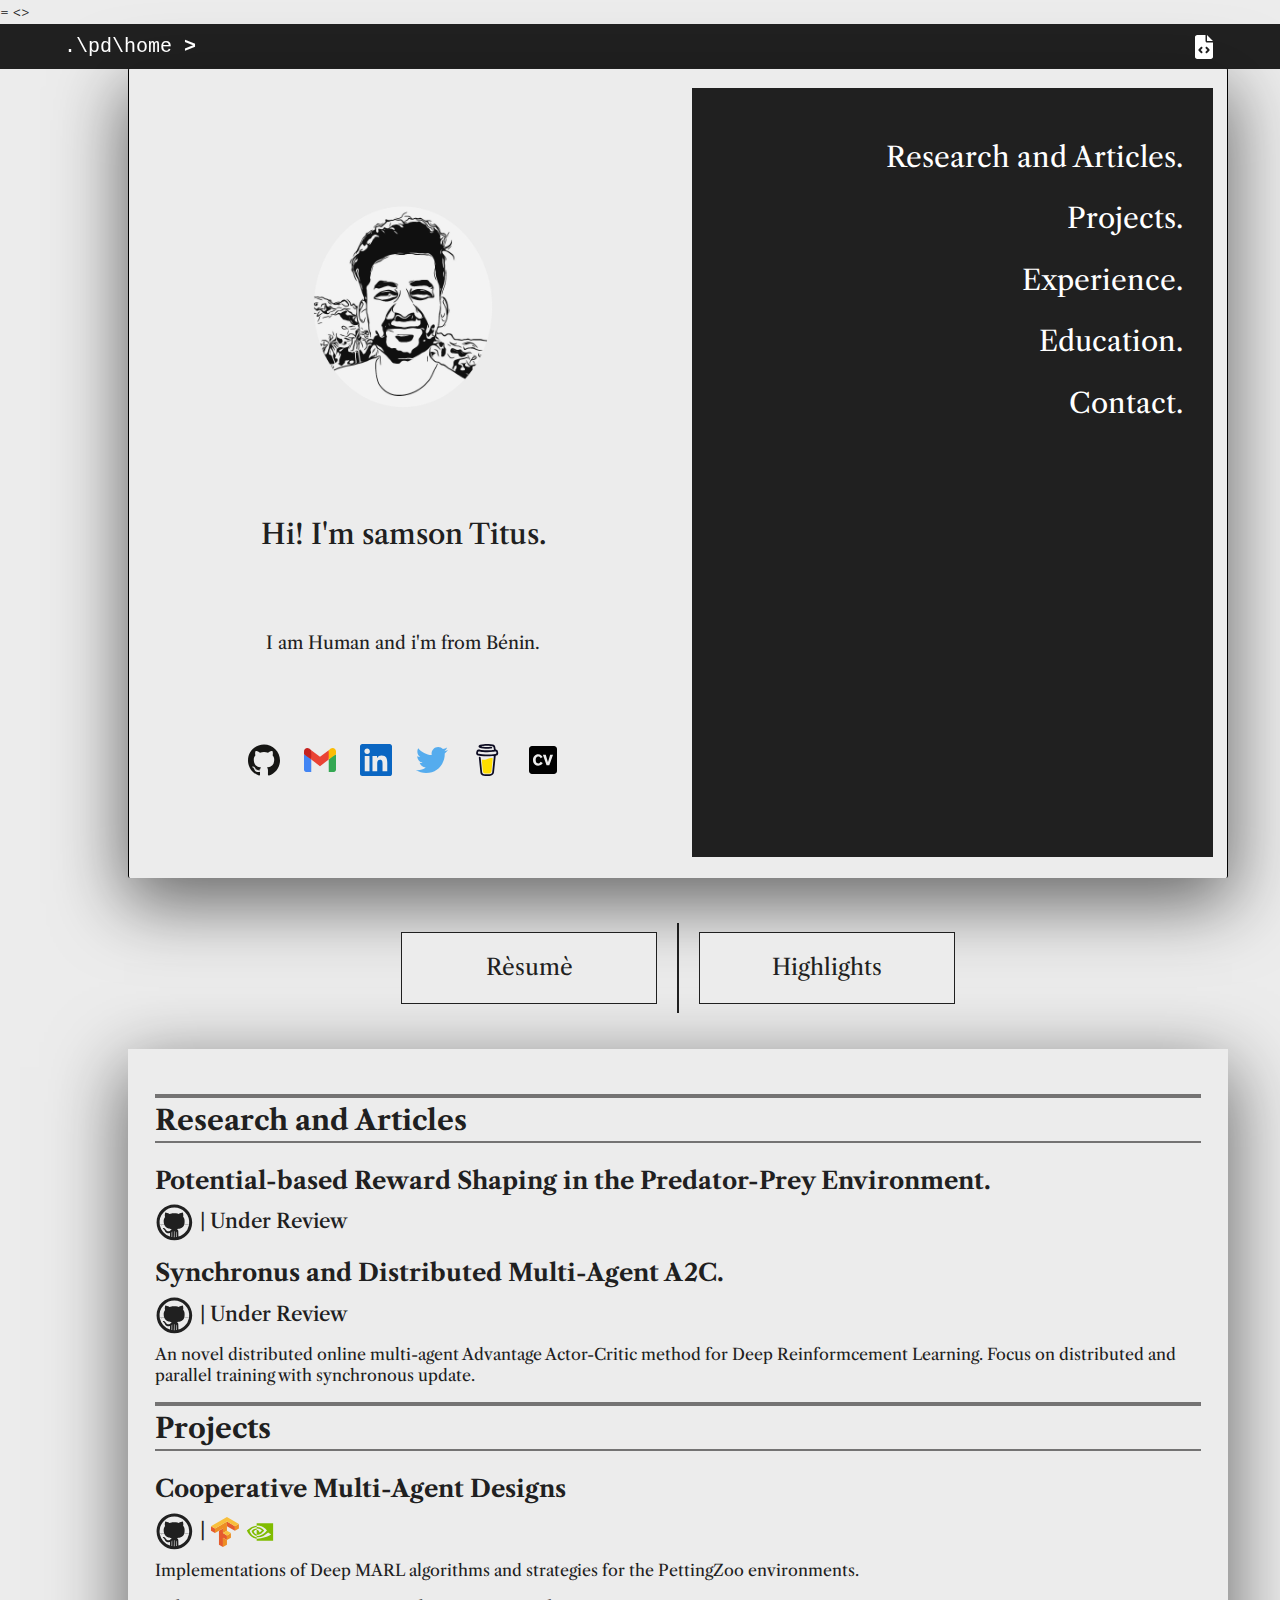
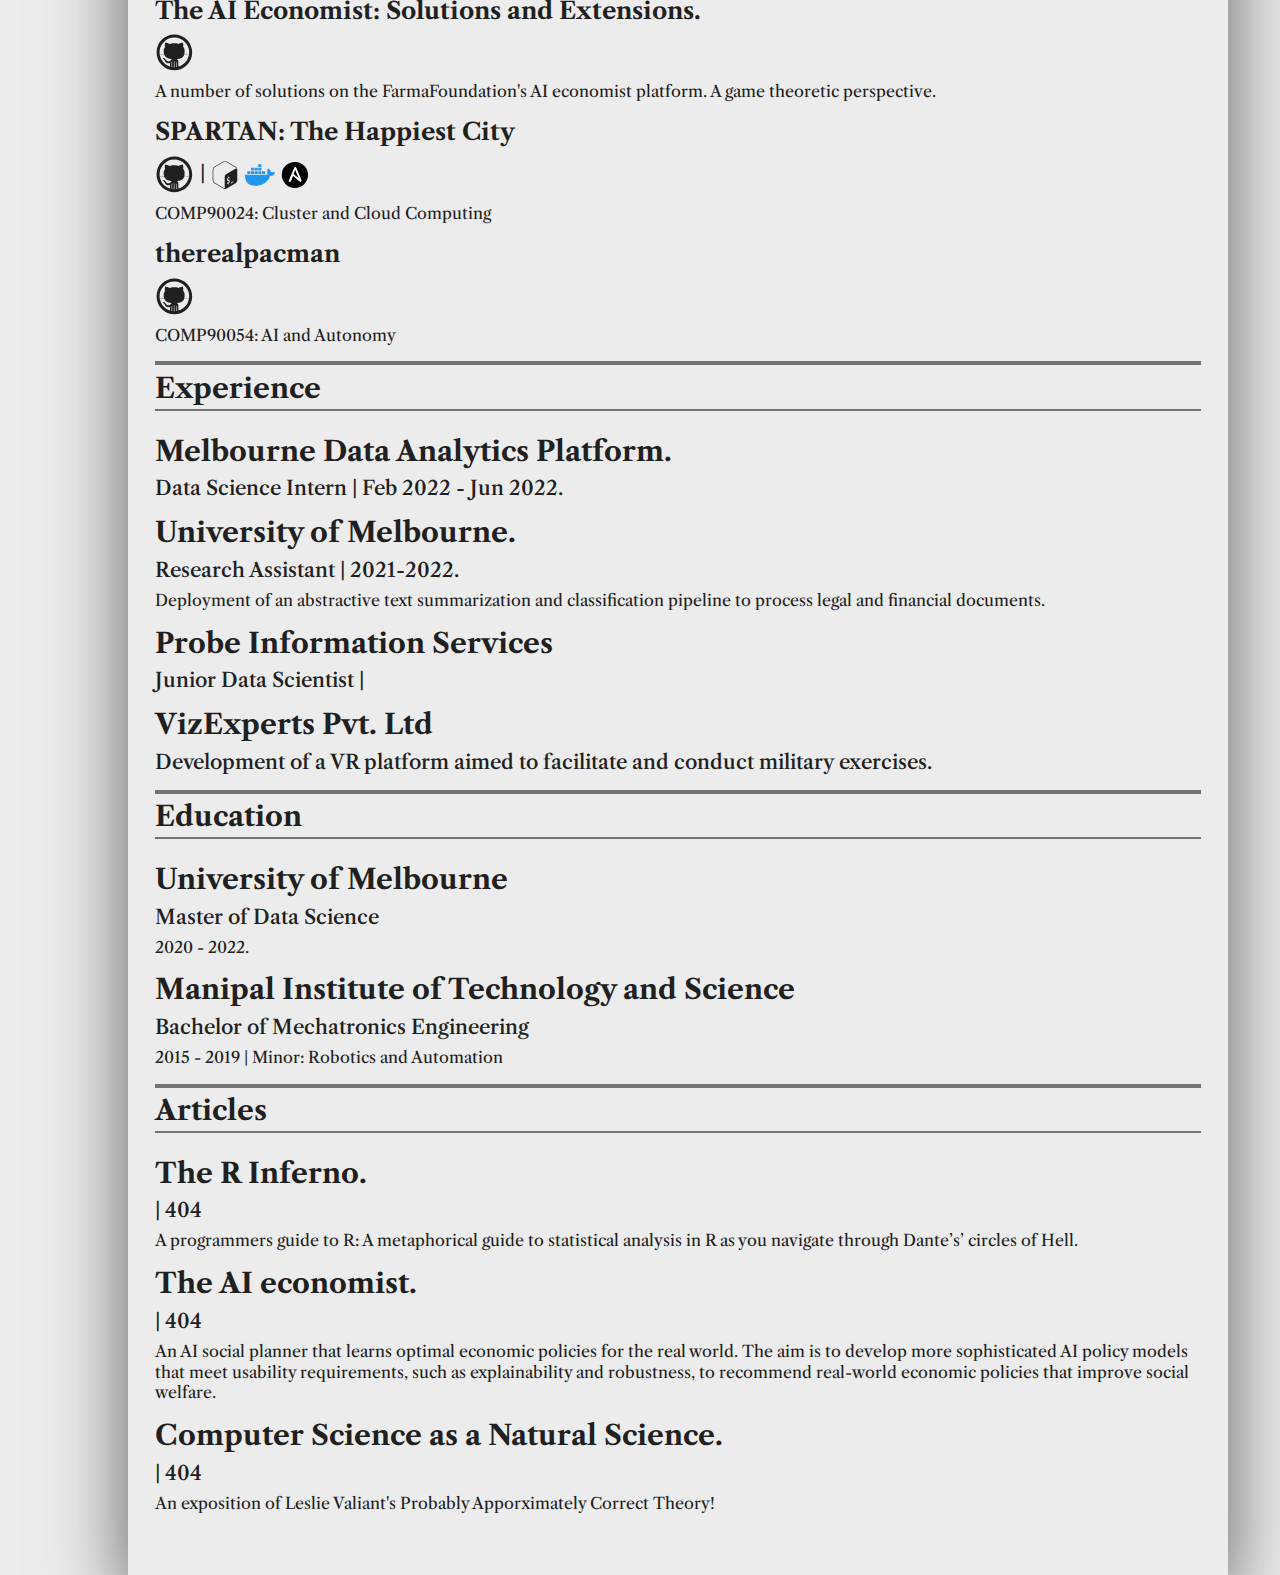
<file: index.html>
<!DOCTYPE html>
=    <>
        <title>Portfolio</title>
        <link rel="stylesheet" href="https://maxcdn.bootstrapcdn.com/bootstrap/4.5.2/css/bootstrap.min.css">
        <link rel="stylesheet" href="./css/stylesheet.css">
        <link rel="preconnect" href="https://fonts.gstatic.com" crossorigin>
        <link rel="preconnect" href="https://fonts.googleapis.com">
        <link href="https://fonts.googleapis.com/css2?family=Libre+Caslon+Text&display=swap" rel="stylesheet"> 
    </head>
    <body>
        <div class="toolbar">
            <div class="address">
                <p>.\pd\home <b>></b></p>
            </div>
            <div class="icons">
                <a href="https://github.com/priyamDalmia/priyamDalmia.github.io"><svg aria-hidden="true" role="img" width="1.5em" height="1.5em" preserveAspectRatio="xMidYMid meet" viewBox="0 0 384 512"><path fill="#FFFFFF" d="M224 128V0H48C21.49 0 0 21.49 0 48v416c0 26.5 21.49 48 48 48h288c26.51 0 48-21.49 48-48V160H256.9c-18.6 0-32.9-14.3-32.9-32zm-69.9 225.8c7.812 7.812 7.812 20.5 0 28.31c-3.9 3.99-9 5.89-14.1 5.89s-10.23-1.938-14.14-5.844l-48-48c-7.812-7.812-7.812-20.5 0-28.31l48-48c7.812-7.812 20.47-7.812 28.28 0s7.812 20.5 0 28.31L120.3 320l33.8 33.8zm152-48c7.812 7.812 7.812 20.5 0 28.31l-48 48c-3.9 3.99-9 5.89-14.1 5.89s-10.23-1.938-14.14-5.844c-7.812-7.812-7.812-20.5 0-28.31L263.7 320l-33.86-33.84c-7.812-7.812-7.812-20.5 0-28.31s20.47-7.812 28.28 0l47.98 47.95zM256 0v128h128L256 0z"/></svg></a>
            </div>
        </div>
        <div class="content"> 
            <div class="profile-content page">
                <div class="box left">
                    <div class="item1" style="grid-row-start: span 2">
                        <img class=mugshot src="images/mugshot.png" alt="mugshot here!">
                    </div>
                    <h3 class="item2" style="grid-row-start:3">Hi! I'm samson Titus.</h3>
                    <p class="item3" style="font-size:1.1em">I am  Human  and i'm from Bénin.</p>
                    <div class="item4 contact-icons" style="grid-row-start:5">
                            <a href="https://github.com/priyamDalmia/priyamDalmia.github.io">
                                <svg aria-hidden="true" role="img" width="2em" height="2em" preserveAspectRatio="xMidYMid meet" viewBox="0 0 256 250"><path fill="#161614" d="M128.001 0C57.317 0 0 57.307 0 128.001c0 56.554 36.676 104.535 87.535 121.46c6.397 1.185 8.746-2.777 8.746-6.158c0-3.052-.12-13.135-.174-23.83c-35.61 7.742-43.124-15.103-43.124-15.103c-5.823-14.795-14.213-18.73-14.213-18.73c-11.613-7.944.876-7.78.876-7.78c12.853.902 19.621 13.19 19.621 13.19c11.417 19.568 29.945 13.911 37.249 10.64c1.149-8.272 4.466-13.92 8.127-17.116c-28.431-3.236-58.318-14.212-58.318-63.258c0-13.975 5-25.394 13.188-34.358c-1.329-3.224-5.71-16.242 1.24-33.874c0 0 10.749-3.44 35.21 13.121c10.21-2.836 21.16-4.258 32.038-4.307c10.878.049 21.837 1.47 32.066 4.307c24.431-16.56 35.165-13.12 35.165-13.12c6.967 17.63 2.584 30.65 1.255 33.873c8.207 8.964 13.173 20.383 13.173 34.358c0 49.163-29.944 59.988-58.447 63.157c4.591 3.972 8.682 11.762 8.682 23.704c0 17.126-.148 30.91-.148 35.126c0 3.407 2.304 7.398 8.792 6.14C219.37 232.5 256 184.537 256 128.002C256 57.307 198.691 0 128.001 0Zm-80.06 182.34c-.282.636-1.283.827-2.194.39c-.929-.417-1.45-1.284-1.15-1.922c.276-.655 1.279-.838 2.205-.399c.93.418 1.46 1.293 1.139 1.931Zm6.296 5.618c-.61.566-1.804.303-2.614-.591c-.837-.892-.994-2.086-.375-2.66c.63-.566 1.787-.301 2.626.591c.838.903 1 2.088.363 2.66Zm4.32 7.188c-.785.545-2.067.034-2.86-1.104c-.784-1.138-.784-2.503.017-3.05c.795-.547 2.058-.055 2.861 1.075c.782 1.157.782 2.522-.019 3.08Zm7.304 8.325c-.701.774-2.196.566-3.29-.49c-1.119-1.032-1.43-2.496-.726-3.27c.71-.776 2.213-.558 3.315.49c1.11 1.03 1.45 2.505.701 3.27Zm9.442 2.81c-.31 1.003-1.75 1.459-3.199 1.033c-1.448-.439-2.395-1.613-2.103-2.626c.301-1.01 1.747-1.484 3.207-1.028c1.446.436 2.396 1.602 2.095 2.622Zm10.744 1.193c.036 1.055-1.193 1.93-2.715 1.95c-1.53.034-2.769-.82-2.786-1.86c0-1.065 1.202-1.932 2.733-1.958c1.522-.03 2.768.818 2.768 1.868Zm10.555-.405c.182 1.03-.875 2.088-2.387 2.37c-1.485.271-2.861-.365-3.05-1.386c-.184-1.056.893-2.114 2.376-2.387c1.514-.263 2.868.356 3.061 1.403Z"/></svg>
                            </a>
                            <a href="./pages/common/contact-me.html">
                                <svg aria-hidden="true" role="img" width="2em" height="2em" preserveAspectRatio="xMidYMid meet" viewBox="0 0 256 193"><path fill="#4285F4" d="M58.182 192.05V93.14L27.507 65.077L0 49.504v125.091c0 9.658 7.825 17.455 17.455 17.455h40.727Z"/><path fill="#34A853" d="M197.818 192.05h40.727c9.659 0 17.455-7.826 17.455-17.455V49.505l-31.156 17.837l-27.026 25.798v98.91Z"/><path fill="#EA4335" d="m58.182 93.14l-4.174-38.647l4.174-36.989L128 69.868l69.818-52.364l4.669 34.992l-4.669 40.644L128 145.504z"/><path fill="#FBBC04" d="M197.818 17.504V93.14L256 49.504V26.231c0-21.585-24.64-33.89-41.89-20.945l-16.292 12.218Z"/><path fill="#C5221F" d="m0 49.504l26.759 20.07L58.182 93.14V17.504L41.89 5.286C24.61-7.66 0 4.646 0 26.23v23.273Z"/></svg>
                            </a>
                            <a href="https://www.linkedin.com/in/priyam-dalmia-15a300228">
                                <svg aria-hidden="true" role="img" width="2em" height="2em" preserveAspectRatio="xMidYMid meet" viewBox="0 0 256 256"><path fill="#0A66C2" d="M218.123 218.127h-37.931v-59.403c0-14.165-.253-32.4-19.728-32.4c-19.756 0-22.779 15.434-22.779 31.369v60.43h-37.93V95.967h36.413v16.694h.51a39.907 39.907 0 0 1 35.928-19.733c38.445 0 45.533 25.288 45.533 58.186l-.016 67.013ZM56.955 79.27c-12.157.002-22.014-9.852-22.016-22.009c-.002-12.157 9.851-22.014 22.008-22.016c12.157-.003 22.014 9.851 22.016 22.008A22.013 22.013 0 0 1 56.955 79.27m18.966 138.858H37.95V95.967h37.97v122.16ZM237.033.018H18.89C8.58-.098.125 8.161-.001 18.471v219.053c.122 10.315 8.576 18.582 18.89 18.474h218.144c10.336.128 18.823-8.139 18.966-18.474V18.454c-.147-10.33-8.635-18.588-18.966-18.453"/></svg>
                            </a>
                            <a href="">
                                <svg aria-hidden="true" role="img" width="2em" height="2em" preserveAspectRatio="xMidYMid meet" viewBox="0 0 256 209"><path fill="#55acee" d="M256 25.45a105.04 105.04 0 0 1-30.166 8.27c10.845-6.5 19.172-16.793 23.093-29.057a105.183 105.183 0 0 1-33.351 12.745C205.995 7.201 192.346.822 177.239.822c-29.006 0-52.523 23.516-52.523 52.52c0 4.117.465 8.125 1.36 11.97c-43.65-2.191-82.35-23.1-108.255-54.876c-4.52 7.757-7.11 16.78-7.11 26.404c0 18.222 9.273 34.297 23.365 43.716a52.312 52.312 0 0 1-23.79-6.57c-.003.22-.003.44-.003.661c0 25.447 18.104 46.675 42.13 51.5a52.592 52.592 0 0 1-23.718.9c6.683 20.866 26.08 36.05 49.062 36.475c-17.975 14.086-40.622 22.483-65.228 22.483c-4.24 0-8.42-.249-12.529-.734c23.243 14.902 50.85 23.597 80.51 23.597c96.607 0 149.434-80.031 149.434-149.435c0-2.278-.05-4.543-.152-6.795A106.748 106.748 0 0 0 256 25.45"/></svg>
                            </a>
                            <a href="https://www.buymeacoffee.com/dalmiap">
                                <svg width="1.9em" height="2em" viewBox="0 0 884 1279" fill="none"><path d="M791.109 297.518L790.231 297.002L788.201 296.383C789.018 297.072 790.04 297.472 791.109 297.518V297.518Z" fill="#0D0C22"/><path d="M803.896 388.891L802.916 389.166L803.896 388.891Z" fill="#0D0C22"/><path d="M791.484 297.377C791.359 297.361 791.237 297.332 791.118 297.29C791.111 297.371 791.111 297.453 791.118 297.534C791.252 297.516 791.379 297.462 791.484 297.377V297.377Z" fill="#0D0C22"/><path d="M791.113 297.529H791.244V297.447L791.113 297.529Z" fill="#0D0C22"/><path d="M803.111 388.726L804.591 387.883L805.142 387.573L805.641 387.04C804.702 387.444 803.846 388.016 803.111 388.726V388.726Z" fill="#0D0C22"/><path d="M793.669 299.515L792.223 298.138L791.243 297.605C791.77 298.535 792.641 299.221 793.669 299.515V299.515Z" fill="#0D0C22"/><path d="M430.019 1186.18C428.864 1186.68 427.852 1187.46 427.076 1188.45L427.988 1187.87C428.608 1187.3 429.485 1186.63 430.019 1186.18Z" fill="#0D0C22"/><path d="M641.187 1144.63C641.187 1143.33 640.551 1143.57 640.705 1148.21C640.705 1147.84 640.86 1147.46 640.929 1147.1C641.015 1146.27 641.084 1145.46 641.187 1144.63Z" fill="#0D0C22"/><path d="M619.284 1186.18C618.129 1186.68 617.118 1187.46 616.342 1188.45L617.254 1187.87C617.873 1187.3 618.751 1186.63 619.284 1186.18Z" fill="#0D0C22"/><path d="M281.304 1196.06C280.427 1195.3 279.354 1194.8 278.207 1194.61C279.136 1195.06 280.065 1195.51 280.684 1195.85L281.304 1196.06Z" fill="#0D0C22"/><path d="M247.841 1164.01C247.704 1162.66 247.288 1161.35 246.619 1160.16C247.093 1161.39 247.489 1162.66 247.806 1163.94L247.841 1164.01Z" fill="#0D0C22"/><path d="M472.623 590.836C426.682 610.503 374.546 632.802 306.976 632.802C278.71 632.746 250.58 628.868 223.353 621.274L270.086 1101.08C271.74 1121.13 280.876 1139.83 295.679 1153.46C310.482 1167.09 329.87 1174.65 349.992 1174.65C349.992 1174.65 416.254 1178.09 438.365 1178.09C462.161 1178.09 533.516 1174.65 533.516 1174.65C553.636 1174.65 573.019 1167.08 587.819 1153.45C602.619 1139.82 611.752 1121.13 613.406 1101.08L663.459 570.876C641.091 563.237 618.516 558.161 593.068 558.161C549.054 558.144 513.591 573.303 472.623 590.836Z" fill="#FFDD00"/><path d="M78.6885 386.132L79.4799 386.872L79.9962 387.182C79.5987 386.787 79.1603 386.435 78.6885 386.132V386.132Z" fill="#0D0C22"/><path d="M879.567 341.849L872.53 306.352C866.215 274.503 851.882 244.409 819.19 232.898C808.711 229.215 796.821 227.633 788.786 220.01C780.751 212.388 778.376 200.55 776.518 189.572C773.076 169.423 769.842 149.257 766.314 129.143C763.269 111.85 760.86 92.4243 752.928 76.56C742.604 55.2584 721.182 42.8009 699.88 34.559C688.965 30.4844 677.826 27.0375 666.517 24.2352C613.297 10.1947 557.342 5.03277 502.591 2.09047C436.875 -1.53577 370.983 -0.443234 305.422 5.35968C256.625 9.79894 205.229 15.1674 158.858 32.0469C141.91 38.224 124.445 45.6399 111.558 58.7341C95.7448 74.8221 90.5829 99.7026 102.128 119.765C110.336 134.012 124.239 144.078 138.985 150.737C158.192 159.317 178.251 165.846 198.829 170.215C256.126 182.879 315.471 187.851 374.007 189.968C438.887 192.586 503.87 190.464 568.44 183.618C584.408 181.863 600.347 179.758 616.257 177.304C634.995 174.43 647.022 149.928 641.499 132.859C634.891 112.453 617.134 104.538 597.055 107.618C594.095 108.082 591.153 108.512 588.193 108.942L586.06 109.252C579.257 110.113 572.455 110.915 565.653 111.661C551.601 113.175 537.515 114.414 523.394 115.378C491.768 117.58 460.057 118.595 428.363 118.647C397.219 118.647 366.058 117.769 334.983 115.722C320.805 114.793 306.661 113.611 292.552 112.177C286.134 111.506 279.733 110.801 273.333 110.009L267.241 109.235L265.917 109.046L259.602 108.134C246.697 106.189 233.792 103.953 221.025 101.251C219.737 100.965 218.584 100.249 217.758 99.2193C216.932 98.1901 216.482 96.9099 216.482 95.5903C216.482 94.2706 216.932 92.9904 217.758 91.9612C218.584 90.9319 219.737 90.2152 221.025 89.9293H221.266C232.33 87.5721 243.479 85.5589 254.663 83.8038C258.392 83.2188 262.131 82.6453 265.882 82.0832H265.985C272.988 81.6186 280.026 80.3625 286.994 79.5366C347.624 73.2302 408.614 71.0801 469.538 73.1014C499.115 73.9618 528.676 75.6996 558.116 78.6935C564.448 79.3474 570.746 80.0357 577.043 80.8099C579.452 81.1025 581.878 81.4465 584.305 81.7391L589.191 82.4445C603.438 84.5667 617.61 87.1419 631.708 90.1703C652.597 94.7128 679.422 96.1925 688.713 119.077C691.673 126.338 693.015 134.408 694.649 142.03L696.731 151.752C696.786 151.926 696.826 152.105 696.852 152.285C701.773 175.227 706.7 198.169 711.632 221.111C711.994 222.806 712.002 224.557 711.657 226.255C711.312 227.954 710.621 229.562 709.626 230.982C708.632 232.401 707.355 233.6 705.877 234.504C704.398 235.408 702.75 235.997 701.033 236.236H700.895L697.884 236.649L694.908 237.044C685.478 238.272 676.038 239.419 666.586 240.486C647.968 242.608 629.322 244.443 610.648 245.992C573.539 249.077 536.356 251.102 499.098 252.066C480.114 252.57 461.135 252.806 442.162 252.771C366.643 252.712 291.189 248.322 216.173 239.625C208.051 238.662 199.93 237.629 191.808 236.58C198.106 237.389 187.231 235.96 185.029 235.651C179.867 234.928 174.705 234.177 169.543 233.397C152.216 230.798 134.993 227.598 117.7 224.793C96.7944 221.352 76.8005 223.073 57.8906 233.397C42.3685 241.891 29.8055 254.916 21.8776 270.735C13.7217 287.597 11.2956 305.956 7.64786 324.075C4.00009 342.193 -1.67805 361.688 0.472751 380.288C5.10128 420.431 33.165 453.054 73.5313 460.35C111.506 467.232 149.687 472.807 187.971 477.556C338.361 495.975 490.294 498.178 641.155 484.129C653.44 482.982 665.708 481.732 677.959 480.378C681.786 479.958 685.658 480.398 689.292 481.668C692.926 482.938 696.23 485.005 698.962 487.717C701.694 490.429 703.784 493.718 705.08 497.342C706.377 500.967 706.846 504.836 706.453 508.665L702.633 545.797C694.936 620.828 687.239 695.854 679.542 770.874C671.513 849.657 663.431 928.434 655.298 1007.2C653.004 1029.39 650.71 1051.57 648.416 1073.74C646.213 1095.58 645.904 1118.1 641.757 1139.68C635.218 1173.61 612.248 1194.45 578.73 1202.07C548.022 1209.06 516.652 1212.73 485.161 1213.01C450.249 1213.2 415.355 1211.65 380.443 1211.84C343.173 1212.05 297.525 1208.61 268.756 1180.87C243.479 1156.51 239.986 1118.36 236.545 1085.37C231.957 1041.7 227.409 998.039 222.9 954.381L197.607 711.615L181.244 554.538C180.968 551.94 180.693 549.376 180.435 546.76C178.473 528.023 165.207 509.681 144.301 510.627C126.407 511.418 106.069 526.629 108.168 546.76L120.298 663.214L145.385 904.104C152.532 972.528 159.661 1040.96 166.773 1109.41C168.15 1122.52 169.44 1135.67 170.885 1148.78C178.749 1220.43 233.465 1259.04 301.224 1269.91C340.799 1276.28 381.337 1277.59 421.497 1278.24C472.979 1279.07 524.977 1281.05 575.615 1271.72C650.653 1257.95 706.952 1207.85 714.987 1130.13C717.282 1107.69 719.576 1085.25 721.87 1062.8C729.498 988.559 737.115 914.313 744.72 840.061L769.601 597.451L781.009 486.263C781.577 480.749 783.905 475.565 787.649 471.478C791.392 467.391 796.352 464.617 801.794 463.567C823.25 459.386 843.761 452.245 859.023 435.916C883.318 409.918 888.153 376.021 879.567 341.849ZM72.4301 365.835C72.757 365.68 72.1548 368.484 71.8967 369.792C71.8451 367.813 71.9483 366.058 72.4301 365.835ZM74.5121 381.94C74.6842 381.819 75.2003 382.508 75.7337 383.334C74.925 382.576 74.4089 382.009 74.4949 381.94H74.5121ZM76.5597 384.641C77.2996 385.897 77.6953 386.689 76.5597 384.641V384.641ZM80.672 387.979H80.7752C80.7752 388.1 80.9645 388.22 81.0333 388.341C80.9192 388.208 80.7925 388.087 80.6548 387.979H80.672ZM800.796 382.989C793.088 390.319 781.473 393.726 769.996 395.43C641.292 414.529 510.713 424.199 380.597 419.932C287.476 416.749 195.336 406.407 103.144 393.382C94.1102 392.109 84.3197 390.457 78.1082 383.798C66.4078 371.237 72.1548 345.944 75.2003 330.768C77.9878 316.865 83.3218 298.334 99.8572 296.355C125.667 293.327 155.64 304.218 181.175 308.09C211.917 312.781 242.774 316.538 273.745 319.36C405.925 331.405 540.325 329.529 671.92 311.91C695.905 308.686 719.805 304.941 743.619 300.674C764.835 296.871 788.356 289.731 801.175 311.703C809.967 326.673 811.137 346.701 809.778 363.615C809.359 370.984 806.139 377.915 800.779 382.989H800.796Z" fill="#0D0C22"/></svg>
                            </a>
                            <a href="/pages/common/resume.pdf" download>
                            <svg aria-hidden="true" role="img" width="2em" height="2em" preserveAspectRatio="xMidYMid meet" viewBox="0 0 448 512"><path fill="#000000" d="M48 32C21.5 32 0 53.5 0 80v352c0 26.5 21.5 48 48 48h352c26.5 0 48-21.5 48-48V80c0-26.5-21.5-48-48-48H48zm98.88 133.234c19.636 0 37.082 6.789 49.929 16.971c11.88 9.452 17.444 18.907 22.298 27.393l-33.923 16.949c-2.427-5.565-5.347-11.387-12.846-17.682c-8.248-6.552-16.478-8.484-23.524-8.484c-27.626 0-42.17 25.693-42.17 54.287c0 37.573 19.161 56.22 42.17 56.22c22.3 0 31.278-15.51 37.08-25.435L219.6 302.66c-6.315 9.926-12.374 19.635-25.95 29.069c-7.262 5.09-23.977 15.037-47.736 15.037C100.586 346.766 64 313.81 64 255.87c0-50.636 34.415-90.637 82.88-90.637zm75.483 5.328h45.565L303.31 292.24l35.125-121.678H384l-59.379 171.112H281.01l-58.647-171.111z"/></svg>
                            </a>
                    </div>
                </div>
                <div class="box right">
                    <nav class="item1" style="grid-row-end: 1">
                        <ul class="nav-options">
                            <li><a href="#research">Research and Articles.</a></li>
                            <li><a href="#projects">Projects.</a></li>
                            <li><a href="#experience">Experience.</a></li>
                            <li><a href="#education">Education.</a></li>
                            <li><a href="./pages/common/contact-me.html">Contact.</a></li>
                        </ul>
                    </nav>
                </div>
            </div>
            <div class="tabs">
                <a class="tab-btn"><label for="tab1">R&egravesum&egrave</label></a>
                <div class="vl"></div>
                <a class="tab-btn"><label for="tab2">Highlights</label></a>
            </div>
            <div class="tab-content">
                <input class="radio-btn" checked id="tab1" type="radio" name="1">
                <div class="tab-content-box">
                <section id="research">
                    <div>
                        <h3 class="section-name">Research and Articles</h3>
                        <div class="child">
                            <h4 class="child-title"><a href="pages\projects\predator-prey.html">Potential-based Reward Shaping in the Predator-Prey Environment. </a></h4>
                            <h5 class="child-sub">
                                <a href="https://github.com/priyamDalmia/predator-prey">
                                <svg aria-hidden="true" role="img" width="2em" height="2em" preserveAspectRatio="xMidYMid meet" viewBox="0 0 32 32"><path fill="currentColor" d="m23.356 17.485l-.01.02l.162.006c.107.005.218.01.33.017c-.046-.004-.09-.01-.136-.013l-.346-.03zM15.5 1.25C7.63 1.25 1.25 7.63 1.25 15.5S7.63 29.75 15.5 29.75s14.25-6.38 14.25-14.25S23.37 1.25 15.5 1.25zM3.77 17.092a28.99 28.99 0 0 1 2.792-.156c.262 0 .507-.006.717-.012c.062.213.135.42.218.613h-.006a24.658 24.658 0 0 0-3.574.415c-.06-.283-.108-.57-.147-.86zm8.426 5.13c-.1.03-.224.07-.357.118c-.48.17-.666.207-1.15.207c-.503.015-.622-.02-.922-.17a2.694 2.694 0 0 1-1.117-1.024c-.452-.746-1.235-1.275-1.888-1.275c-.56 0-.664.227-.26.557c.607.496 1.06.998 1.247 1.385c.104.215.265.546.357.744c.1.206.31.474.51.676c.473.44.93.66 1.61.772c.454.06.566.06 1.104-.004c.26-.03.48-.067.676-.118v.77c0 1.05-.008 1.63-.03 1.946a11.847 11.847 0 0 1-8.044-8.782a35.03 35.03 0 0 1 3.373-.43l.208-.018c.398.925 1.01 1.63 1.876 2.18c.53.336 1.38.684 1.807.732c.118.02.46.09.76.16c.302.066.89.172 1.31.236h.008c-.007.018-.014.02-.022.02c-.506.265-.835.675-1.057 1.32zm1.536 4.984a13.363 13.363 0 0 1-.5-.087c.024-.286.038-.785.054-1.723c.028-1.767.04-1.94.156-2.19c.07-.15.17-.32.226-.356c.095-.077.1.077.1 2.19c0 1.103-.005 1.746-.036 2.167zm1.768.132c-.148 0-.296-.007-.443-.013c.086-.562.104-1.428.106-2.87l.003-1.82l.197.018l.2.02l.03 2.365c.018 1.21.028 1.878.076 2.296c-.057 0-.112.003-.17.003zm1.506-.1c-.04-.485-.037-1.243-.027-2.553c.018-1.866.018-1.866.13-1.77c.246.247.305.624.305 2.374c0 .93.01 1.498.082 1.877c-.163.03-.327.053-.49.073zm10.083-9.313a25.549 25.549 0 0 0-3.251-.4c1.25.108 2.326.248 3.245.418a11.807 11.807 0 0 1-3.214 5.928c-1.4 1.4-3.15 2.448-5.105 3.008c-.034-.334-.058-1.047-.066-2.21c-.03-2.168-.04-2.264-.17-2.603a2.346 2.346 0 0 0-.812-1.055a1.259 1.259 0 0 0-.3-.14c.144-.02.28-.02.426-.057c1.418-.188 2.168-.357 2.772-.584c1.263-.49 2.13-1.3 2.606-2.467c.044-.103.088-.2.123-.28l.01.002a.96.96 0 0 1 .065-.125c.02-.017.036-.085.038-.15c0-.038.017-.158.04-.318c.25.01.58.018.94.02c.958.008 1.944.064 2.793.156c-.036.288-.082.576-.14.86zm-1.267-1.057a32.65 32.65 0 0 0-2.31-.057c.02-.103.036-.218.058-.336c.084-.454.112-.912.114-1.823c.002-1.413-.074-1.8-.534-2.735a4.586 4.586 0 0 0-.655-1c.225-.658.207-1.68-.02-2.574c-.19-.734-.258-.78-.924-.64a6.182 6.182 0 0 0-1.597.576c-.274.138-.652.354-.923.522c-.715-.25-1.45-.42-2.242-.508c-.8-.092-2.76-.04-3.454.09c-.68.125-1.293.28-1.848.46c-.276-.17-.678-.4-.964-.546a6.055 6.055 0 0 0-1.597-.573c-.664-.144-.732-.095-.922.64c-.235.907-.237 1.945-.004 2.603c.025.075.042.13.05.17c-.943 1.187-1.25 2.515-1.047 4.367c.053.482.136.926.25 1.333c-.6-.004-1.456.018-2.073.057c-.454.03-.957.076-1.418.13a11.794 11.794 0 0 1 3.367-9.897a11.791 11.791 0 0 1 8.37-3.467c3.273 0 6.226 1.323 8.37 3.467a11.794 11.794 0 0 1 3.37 9.872c-.46-.056-.964-.103-1.417-.132z"/></svg></a>
                                | Under Review </h5>
                            <p class="child-summary"></p>
                        </div>

                        <div class="child">
                            <h4 class="child-title"><a href="pages\projects\marl-survey\SDMAA2C.html">Synchronus and Distributed Multi-Agent A2C.</a></h4>
                            <h5 class="child-sub">
                                <a href="https://github.com/priyamDalmia/SDMAA2C">
                                <svg aria-hidden="true" role="img" width="2em" height="2em" preserveAspectRatio="xMidYMid meet" viewBox="0 0 32 32"><path fill="currentColor" d="m23.356 17.485l-.01.02l.162.006c.107.005.218.01.33.017c-.046-.004-.09-.01-.136-.013l-.346-.03zM15.5 1.25C7.63 1.25 1.25 7.63 1.25 15.5S7.63 29.75 15.5 29.75s14.25-6.38 14.25-14.25S23.37 1.25 15.5 1.25zM3.77 17.092a28.99 28.99 0 0 1 2.792-.156c.262 0 .507-.006.717-.012c.062.213.135.42.218.613h-.006a24.658 24.658 0 0 0-3.574.415c-.06-.283-.108-.57-.147-.86zm8.426 5.13c-.1.03-.224.07-.357.118c-.48.17-.666.207-1.15.207c-.503.015-.622-.02-.922-.17a2.694 2.694 0 0 1-1.117-1.024c-.452-.746-1.235-1.275-1.888-1.275c-.56 0-.664.227-.26.557c.607.496 1.06.998 1.247 1.385c.104.215.265.546.357.744c.1.206.31.474.51.676c.473.44.93.66 1.61.772c.454.06.566.06 1.104-.004c.26-.03.48-.067.676-.118v.77c0 1.05-.008 1.63-.03 1.946a11.847 11.847 0 0 1-8.044-8.782a35.03 35.03 0 0 1 3.373-.43l.208-.018c.398.925 1.01 1.63 1.876 2.18c.53.336 1.38.684 1.807.732c.118.02.46.09.76.16c.302.066.89.172 1.31.236h.008c-.007.018-.014.02-.022.02c-.506.265-.835.675-1.057 1.32zm1.536 4.984a13.363 13.363 0 0 1-.5-.087c.024-.286.038-.785.054-1.723c.028-1.767.04-1.94.156-2.19c.07-.15.17-.32.226-.356c.095-.077.1.077.1 2.19c0 1.103-.005 1.746-.036 2.167zm1.768.132c-.148 0-.296-.007-.443-.013c.086-.562.104-1.428.106-2.87l.003-1.82l.197.018l.2.02l.03 2.365c.018 1.21.028 1.878.076 2.296c-.057 0-.112.003-.17.003zm1.506-.1c-.04-.485-.037-1.243-.027-2.553c.018-1.866.018-1.866.13-1.77c.246.247.305.624.305 2.374c0 .93.01 1.498.082 1.877c-.163.03-.327.053-.49.073zm10.083-9.313a25.549 25.549 0 0 0-3.251-.4c1.25.108 2.326.248 3.245.418a11.807 11.807 0 0 1-3.214 5.928c-1.4 1.4-3.15 2.448-5.105 3.008c-.034-.334-.058-1.047-.066-2.21c-.03-2.168-.04-2.264-.17-2.603a2.346 2.346 0 0 0-.812-1.055a1.259 1.259 0 0 0-.3-.14c.144-.02.28-.02.426-.057c1.418-.188 2.168-.357 2.772-.584c1.263-.49 2.13-1.3 2.606-2.467c.044-.103.088-.2.123-.28l.01.002a.96.96 0 0 1 .065-.125c.02-.017.036-.085.038-.15c0-.038.017-.158.04-.318c.25.01.58.018.94.02c.958.008 1.944.064 2.793.156c-.036.288-.082.576-.14.86zm-1.267-1.057a32.65 32.65 0 0 0-2.31-.057c.02-.103.036-.218.058-.336c.084-.454.112-.912.114-1.823c.002-1.413-.074-1.8-.534-2.735a4.586 4.586 0 0 0-.655-1c.225-.658.207-1.68-.02-2.574c-.19-.734-.258-.78-.924-.64a6.182 6.182 0 0 0-1.597.576c-.274.138-.652.354-.923.522c-.715-.25-1.45-.42-2.242-.508c-.8-.092-2.76-.04-3.454.09c-.68.125-1.293.28-1.848.46c-.276-.17-.678-.4-.964-.546a6.055 6.055 0 0 0-1.597-.573c-.664-.144-.732-.095-.922.64c-.235.907-.237 1.945-.004 2.603c.025.075.042.13.05.17c-.943 1.187-1.25 2.515-1.047 4.367c.053.482.136.926.25 1.333c-.6-.004-1.456.018-2.073.057c-.454.03-.957.076-1.418.13a11.794 11.794 0 0 1 3.367-9.897a11.791 11.791 0 0 1 8.37-3.467c3.273 0 6.226 1.323 8.37 3.467a11.794 11.794 0 0 1 3.37 9.872c-.46-.056-.964-.103-1.417-.132z"/></svg></a>
                                | Under Review</h5>
                            <p class="child-summary">An novel distributed online multi-agent Advantage Actor-Critic method for Deep Reinformcement Learning.
                            Focus on distributed and parallel training with synchronous update.</p>
                        </div>

                    </div>
                </section>
                <section id="projects">
                    <div>
                        <h3 class="section-name">Projects</h3>
                        <div class="child">
                            <h4 class="child-title"><a href="pages/projects/marl.html">Cooperative Multi-Agent Designs</a></h4>
                            <h5 class="child-sub">
                                <a href="https://github.com/priyamDalmia/marl-PZoo">
                                    <svg aria-hidden="true" role="img" width="2em" height="2em" preserveAspectRatio="xMidYMid meet" viewBox="0 0 32 32"><path fill="currentColor" d="m23.356 17.485l-.01.02l.162.006c.107.005.218.01.33.017c-.046-.004-.09-.01-.136-.013l-.346-.03zM15.5 1.25C7.63 1.25 1.25 7.63 1.25 15.5S7.63 29.75 15.5 29.75s14.25-6.38 14.25-14.25S23.37 1.25 15.5 1.25zM3.77 17.092a28.99 28.99 0 0 1 2.792-.156c.262 0 .507-.006.717-.012c.062.213.135.42.218.613h-.006a24.658 24.658 0 0 0-3.574.415c-.06-.283-.108-.57-.147-.86zm8.426 5.13c-.1.03-.224.07-.357.118c-.48.17-.666.207-1.15.207c-.503.015-.622-.02-.922-.17a2.694 2.694 0 0 1-1.117-1.024c-.452-.746-1.235-1.275-1.888-1.275c-.56 0-.664.227-.26.557c.607.496 1.06.998 1.247 1.385c.104.215.265.546.357.744c.1.206.31.474.51.676c.473.44.93.66 1.61.772c.454.06.566.06 1.104-.004c.26-.03.48-.067.676-.118v.77c0 1.05-.008 1.63-.03 1.946a11.847 11.847 0 0 1-8.044-8.782a35.03 35.03 0 0 1 3.373-.43l.208-.018c.398.925 1.01 1.63 1.876 2.18c.53.336 1.38.684 1.807.732c.118.02.46.09.76.16c.302.066.89.172 1.31.236h.008c-.007.018-.014.02-.022.02c-.506.265-.835.675-1.057 1.32zm1.536 4.984a13.363 13.363 0 0 1-.5-.087c.024-.286.038-.785.054-1.723c.028-1.767.04-1.94.156-2.19c.07-.15.17-.32.226-.356c.095-.077.1.077.1 2.19c0 1.103-.005 1.746-.036 2.167zm1.768.132c-.148 0-.296-.007-.443-.013c.086-.562.104-1.428.106-2.87l.003-1.82l.197.018l.2.02l.03 2.365c.018 1.21.028 1.878.076 2.296c-.057 0-.112.003-.17.003zm1.506-.1c-.04-.485-.037-1.243-.027-2.553c.018-1.866.018-1.866.13-1.77c.246.247.305.624.305 2.374c0 .93.01 1.498.082 1.877c-.163.03-.327.053-.49.073zm10.083-9.313a25.549 25.549 0 0 0-3.251-.4c1.25.108 2.326.248 3.245.418a11.807 11.807 0 0 1-3.214 5.928c-1.4 1.4-3.15 2.448-5.105 3.008c-.034-.334-.058-1.047-.066-2.21c-.03-2.168-.04-2.264-.17-2.603a2.346 2.346 0 0 0-.812-1.055a1.259 1.259 0 0 0-.3-.14c.144-.02.28-.02.426-.057c1.418-.188 2.168-.357 2.772-.584c1.263-.49 2.13-1.3 2.606-2.467c.044-.103.088-.2.123-.28l.01.002a.96.96 0 0 1 .065-.125c.02-.017.036-.085.038-.15c0-.038.017-.158.04-.318c.25.01.58.018.94.02c.958.008 1.944.064 2.793.156c-.036.288-.082.576-.14.86zm-1.267-1.057a32.65 32.65 0 0 0-2.31-.057c.02-.103.036-.218.058-.336c.084-.454.112-.912.114-1.823c.002-1.413-.074-1.8-.534-2.735a4.586 4.586 0 0 0-.655-1c.225-.658.207-1.68-.02-2.574c-.19-.734-.258-.78-.924-.64a6.182 6.182 0 0 0-1.597.576c-.274.138-.652.354-.923.522c-.715-.25-1.45-.42-2.242-.508c-.8-.092-2.76-.04-3.454.09c-.68.125-1.293.28-1.848.46c-.276-.17-.678-.4-.964-.546a6.055 6.055 0 0 0-1.597-.573c-.664-.144-.732-.095-.922.64c-.235.907-.237 1.945-.004 2.603c.025.075.042.13.05.17c-.943 1.187-1.25 2.515-1.047 4.367c.053.482.136.926.25 1.333c-.6-.004-1.456.018-2.073.057c-.454.03-.957.076-1.418.13a11.794 11.794 0 0 1 3.367-9.897a11.791 11.791 0 0 1 8.37-3.467c3.273 0 6.226 1.323 8.37 3.467a11.794 11.794 0 0 1 3.37 9.872c-.46-.056-.964-.103-1.417-.132z"/></svg></a>
                                    | <svg aria-hidden="true" role="img" width="1.5em" height="1.5em" preserveAspectRatio="xMidYMid meet" viewBox="0 0 256 274"><path fill="#E55B2D" d="M145.726 42.065v42.07l72.861 42.07v-42.07l-72.86-42.07ZM0 84.135v42.07l36.43 21.03V105.17L0 84.135Zm109.291 21.035l-36.43 21.034v126.2l36.43 21.035v-84.135l36.435 21.035v-42.07l-36.435-21.034V105.17Z"/><path fill="#ED8E24" d="M145.726 42.065L36.43 105.17v42.065l72.861-42.065v42.065l36.435-21.03v-84.14ZM255.022 63.1l-36.435 21.035v42.07l36.435-21.035V63.1Zm-72.865 84.135l-36.43 21.035v42.07l36.43-21.036v-42.07Zm-36.43 63.104l-36.436-21.035v84.135l36.435-21.035V210.34Z"/><path fill="#F8BF3C" d="M145.726 0L0 84.135l36.43 21.035l109.296-63.105l72.861 42.07L255.022 63.1L145.726 0Zm0 126.204l-36.435 21.03l36.435 21.036l36.43-21.035l-36.43-21.03Z"/></svg>
                                    <svg aria-hidden="true" role="img" width="1.5em" height="1.5em" preserveAspectRatio="xMidYMid meet" viewBox="0 0 32 32"><path fill="#80bc00" d="M12.447 12.265v-1.674c.163-.012.327-.02.494-.026c4.577-.143 7.581 3.934 7.581 3.934S17.278 19 13.8 19a4.2 4.2 0 0 1-1.353-.217v-5.071c1.782.215 2.14 1 3.212 2.788l2.383-2.009a6.312 6.312 0 0 0-4.672-2.281a8.606 8.606 0 0 0-.923.055m0-5.529v2.5c.164-.013.329-.024.494-.03c6.366-.214 10.513 5.221 10.513 5.221s-4.764 5.792-9.726 5.792a7.4 7.4 0 0 1-1.281-.112v1.545a8.528 8.528 0 0 0 1.067.069c4.618 0 7.958-2.358 11.192-5.15c.535.43 2.731 1.474 3.182 1.932c-3.075 2.574-10.241 4.649-14.3 4.649c-.392 0-.769-.024-1.138-.06v2.172H30V6.736Zm0 12.051v1.32c-4.271-.762-5.457-5.2-5.457-5.2a9.234 9.234 0 0 1 5.457-2.64v1.447h-.006a4.1 4.1 0 0 0-3.184 1.456s.782 2.811 3.19 3.62m-7.586-4.077a10.576 10.576 0 0 1 7.586-4.122V9.236C6.848 9.685 2 14.427 2 14.427s2.746 7.939 10.447 8.665v-1.44c-5.647-.711-7.586-6.939-7.586-6.939Z"/></svg>
                                </h5>
                            <p class="child-summary">Implementations of Deep MARL algorithms and strategies for the PettingZoo environments.</p>
                        </div>
                        
                        <div class="child">
                            <h4 class="child-title"><a href="pages/projects/aieco.html" disabled>The AI Economist: Solutions and Extensions.</a></h4>
                            <h5 class="child-sub">
                                <a href="https://github.com/priyamDalmia/marl-evo-aieco">
                                    <svg aria-hidden="true" role="img" width="2em" height="2em" preserveAspectRatio="xMidYMid meet" viewBox="0 0 32 32"><path fill="currentColor" d="m23.356 17.485l-.01.02l.162.006c.107.005.218.01.33.017c-.046-.004-.09-.01-.136-.013l-.346-.03zM15.5 1.25C7.63 1.25 1.25 7.63 1.25 15.5S7.63 29.75 15.5 29.75s14.25-6.38 14.25-14.25S23.37 1.25 15.5 1.25zM3.77 17.092a28.99 28.99 0 0 1 2.792-.156c.262 0 .507-.006.717-.012c.062.213.135.42.218.613h-.006a24.658 24.658 0 0 0-3.574.415c-.06-.283-.108-.57-.147-.86zm8.426 5.13c-.1.03-.224.07-.357.118c-.48.17-.666.207-1.15.207c-.503.015-.622-.02-.922-.17a2.694 2.694 0 0 1-1.117-1.024c-.452-.746-1.235-1.275-1.888-1.275c-.56 0-.664.227-.26.557c.607.496 1.06.998 1.247 1.385c.104.215.265.546.357.744c.1.206.31.474.51.676c.473.44.93.66 1.61.772c.454.06.566.06 1.104-.004c.26-.03.48-.067.676-.118v.77c0 1.05-.008 1.63-.03 1.946a11.847 11.847 0 0 1-8.044-8.782a35.03 35.03 0 0 1 3.373-.43l.208-.018c.398.925 1.01 1.63 1.876 2.18c.53.336 1.38.684 1.807.732c.118.02.46.09.76.16c.302.066.89.172 1.31.236h.008c-.007.018-.014.02-.022.02c-.506.265-.835.675-1.057 1.32zm1.536 4.984a13.363 13.363 0 0 1-.5-.087c.024-.286.038-.785.054-1.723c.028-1.767.04-1.94.156-2.19c.07-.15.17-.32.226-.356c.095-.077.1.077.1 2.19c0 1.103-.005 1.746-.036 2.167zm1.768.132c-.148 0-.296-.007-.443-.013c.086-.562.104-1.428.106-2.87l.003-1.82l.197.018l.2.02l.03 2.365c.018 1.21.028 1.878.076 2.296c-.057 0-.112.003-.17.003zm1.506-.1c-.04-.485-.037-1.243-.027-2.553c.018-1.866.018-1.866.13-1.77c.246.247.305.624.305 2.374c0 .93.01 1.498.082 1.877c-.163.03-.327.053-.49.073zm10.083-9.313a25.549 25.549 0 0 0-3.251-.4c1.25.108 2.326.248 3.245.418a11.807 11.807 0 0 1-3.214 5.928c-1.4 1.4-3.15 2.448-5.105 3.008c-.034-.334-.058-1.047-.066-2.21c-.03-2.168-.04-2.264-.17-2.603a2.346 2.346 0 0 0-.812-1.055a1.259 1.259 0 0 0-.3-.14c.144-.02.28-.02.426-.057c1.418-.188 2.168-.357 2.772-.584c1.263-.49 2.13-1.3 2.606-2.467c.044-.103.088-.2.123-.28l.01.002a.96.96 0 0 1 .065-.125c.02-.017.036-.085.038-.15c0-.038.017-.158.04-.318c.25.01.58.018.94.02c.958.008 1.944.064 2.793.156c-.036.288-.082.576-.14.86zm-1.267-1.057a32.65 32.65 0 0 0-2.31-.057c.02-.103.036-.218.058-.336c.084-.454.112-.912.114-1.823c.002-1.413-.074-1.8-.534-2.735a4.586 4.586 0 0 0-.655-1c.225-.658.207-1.68-.02-2.574c-.19-.734-.258-.78-.924-.64a6.182 6.182 0 0 0-1.597.576c-.274.138-.652.354-.923.522c-.715-.25-1.45-.42-2.242-.508c-.8-.092-2.76-.04-3.454.09c-.68.125-1.293.28-1.848.46c-.276-.17-.678-.4-.964-.546a6.055 6.055 0 0 0-1.597-.573c-.664-.144-.732-.095-.922.64c-.235.907-.237 1.945-.004 2.603c.025.075.042.13.05.17c-.943 1.187-1.25 2.515-1.047 4.367c.053.482.136.926.25 1.333c-.6-.004-1.456.018-2.073.057c-.454.03-.957.076-1.418.13a11.794 11.794 0 0 1 3.367-9.897a11.791 11.791 0 0 1 8.37-3.467c3.273 0 6.226 1.323 8.37 3.467a11.794 11.794 0 0 1 3.37 9.872c-.46-.056-.964-.103-1.417-.132z"/></svg></a>
                            </h5>
                            <p class="child-summary">A number of solutions on the FarmaFoundation's AI economist platform. A game theoretic perspective.</p>
                        </div>
                        
                        <div class="child">
                            <h4 class="child-title"><a role="link" aria-disabled="true">SPARTAN: The Happiest City</a></h4>
                            <h5 class="child-sub">
                                <a href="https://github.com/priyamDalmia/SPARTAN-TheHappiestCity" disabled>
                                    <svg aria-hidden="true" role="img" width="2em" height="2em" preserveAspectRatio="xMidYMid meet" viewBox="0 0 32 32"><path fill="currentColor" d="m23.356 17.485l-.01.02l.162.006c.107.005.218.01.33.017c-.046-.004-.09-.01-.136-.013l-.346-.03zM15.5 1.25C7.63 1.25 1.25 7.63 1.25 15.5S7.63 29.75 15.5 29.75s14.25-6.38 14.25-14.25S23.37 1.25 15.5 1.25zM3.77 17.092a28.99 28.99 0 0 1 2.792-.156c.262 0 .507-.006.717-.012c.062.213.135.42.218.613h-.006a24.658 24.658 0 0 0-3.574.415c-.06-.283-.108-.57-.147-.86zm8.426 5.13c-.1.03-.224.07-.357.118c-.48.17-.666.207-1.15.207c-.503.015-.622-.02-.922-.17a2.694 2.694 0 0 1-1.117-1.024c-.452-.746-1.235-1.275-1.888-1.275c-.56 0-.664.227-.26.557c.607.496 1.06.998 1.247 1.385c.104.215.265.546.357.744c.1.206.31.474.51.676c.473.44.93.66 1.61.772c.454.06.566.06 1.104-.004c.26-.03.48-.067.676-.118v.77c0 1.05-.008 1.63-.03 1.946a11.847 11.847 0 0 1-8.044-8.782a35.03 35.03 0 0 1 3.373-.43l.208-.018c.398.925 1.01 1.63 1.876 2.18c.53.336 1.38.684 1.807.732c.118.02.46.09.76.16c.302.066.89.172 1.31.236h.008c-.007.018-.014.02-.022.02c-.506.265-.835.675-1.057 1.32zm1.536 4.984a13.363 13.363 0 0 1-.5-.087c.024-.286.038-.785.054-1.723c.028-1.767.04-1.94.156-2.19c.07-.15.17-.32.226-.356c.095-.077.1.077.1 2.19c0 1.103-.005 1.746-.036 2.167zm1.768.132c-.148 0-.296-.007-.443-.013c.086-.562.104-1.428.106-2.87l.003-1.82l.197.018l.2.02l.03 2.365c.018 1.21.028 1.878.076 2.296c-.057 0-.112.003-.17.003zm1.506-.1c-.04-.485-.037-1.243-.027-2.553c.018-1.866.018-1.866.13-1.77c.246.247.305.624.305 2.374c0 .93.01 1.498.082 1.877c-.163.03-.327.053-.49.073zm10.083-9.313a25.549 25.549 0 0 0-3.251-.4c1.25.108 2.326.248 3.245.418a11.807 11.807 0 0 1-3.214 5.928c-1.4 1.4-3.15 2.448-5.105 3.008c-.034-.334-.058-1.047-.066-2.21c-.03-2.168-.04-2.264-.17-2.603a2.346 2.346 0 0 0-.812-1.055a1.259 1.259 0 0 0-.3-.14c.144-.02.28-.02.426-.057c1.418-.188 2.168-.357 2.772-.584c1.263-.49 2.13-1.3 2.606-2.467c.044-.103.088-.2.123-.28l.01.002a.96.96 0 0 1 .065-.125c.02-.017.036-.085.038-.15c0-.038.017-.158.04-.318c.25.01.58.018.94.02c.958.008 1.944.064 2.793.156c-.036.288-.082.576-.14.86zm-1.267-1.057a32.65 32.65 0 0 0-2.31-.057c.02-.103.036-.218.058-.336c.084-.454.112-.912.114-1.823c.002-1.413-.074-1.8-.534-2.735a4.586 4.586 0 0 0-.655-1c.225-.658.207-1.68-.02-2.574c-.19-.734-.258-.78-.924-.64a6.182 6.182 0 0 0-1.597.576c-.274.138-.652.354-.923.522c-.715-.25-1.45-.42-2.242-.508c-.8-.092-2.76-.04-3.454.09c-.68.125-1.293.28-1.848.46c-.276-.17-.678-.4-.964-.546a6.055 6.055 0 0 0-1.597-.573c-.664-.144-.732-.095-.922.64c-.235.907-.237 1.945-.004 2.603c.025.075.042.13.05.17c-.943 1.187-1.25 2.515-1.047 4.367c.053.482.136.926.25 1.333c-.6-.004-1.456.018-2.073.057c-.454.03-.957.076-1.418.13a11.794 11.794 0 0 1 3.367-9.897a11.791 11.791 0 0 1 8.37-3.467c3.273 0 6.226 1.323 8.37 3.467a11.794 11.794 0 0 1 3.37 9.872c-.46-.056-.964-.103-1.417-.132z"/></svg></a>
                                |   <svg aria-hidden="true" role="img" width="1.5em" height="1.5em" preserveAspectRatio="xMidYMid meet" viewBox="0 0 16 16"><path fill="currentColor" d="M13.655 3.56L8.918.75a1.785 1.785 0 0 0-1.82 0L2.363 3.56a1.889 1.889 0 0 0-.921 1.628v5.624a1.889 1.889 0 0 0 .913 1.627l4.736 2.812a1.785 1.785 0 0 0 1.82 0l4.736-2.812a1.888 1.888 0 0 0 .913-1.627V5.188a1.889 1.889 0 0 0-.904-1.627zm-3.669 8.781v.404a.149.149 0 0 1-.07.124l-.239.137c-.038.02-.07 0-.07-.053v-.396a.78.78 0 0 1-.545.053a.073.073 0 0 1-.027-.09l.086-.365a.153.153 0 0 1 .071-.096a.048.048 0 0 1 .038 0a.662.662 0 0 0 .497-.063a.662.662 0 0 0 .37-.567c0-.206-.112-.292-.384-.293c-.344 0-.661-.066-.67-.574A1.47 1.47 0 0 1 9.6 9.437V9.03a.147.147 0 0 1 .07-.126l.231-.147c.038-.02.07 0 .07.054v.409a.754.754 0 0 1 .453-.055a.073.073 0 0 1 .03.095l-.081.362a.156.156 0 0 1-.065.09a.055.055 0 0 1-.035 0a.6.6 0 0 0-.436.072a.549.549 0 0 0-.331.486c0 .185.098.242.425.248c.438 0 .627.199.632.639a1.568 1.568 0 0 1-.576 1.185zm2.481-.68a.094.094 0 0 1-.036.092l-1.198.727a.034.034 0 0 1-.04.003a.035.035 0 0 1-.016-.037v-.31a.086.086 0 0 1 .055-.076l1.179-.706a.035.035 0 0 1 .056.035v.273zm.827-6.914L8.812 7.515c-.559.331-.97.693-.97 1.367v5.52c0 .404.165.662.413.741a1.465 1.465 0 0 1-.248.025c-.264 0-.522-.072-.748-.207L2.522 12.15a1.558 1.558 0 0 1-.75-1.338V5.188a1.558 1.558 0 0 1 .75-1.34l4.738-2.81a1.46 1.46 0 0 1 1.489 0l4.736 2.812a1.548 1.548 0 0 1 .728 1.083c-.154-.334-.508-.427-.92-.185h.002z"/></svg>
                                    <svg aria-hidden="true" role="img" width="1.5em" height="1.5em" preserveAspectRatio="xMidYMid meet" viewBox="0 0 256 185"><path fill="#2396ED" d="M250.716 70.497c-5.765-4-18.976-5.5-29.304-3.5c-1.2-10-6.725-18.749-16.333-26.499l-5.524-4l-3.844 5.75c-4.803 7.5-7.205 18-6.485 28c.24 3.499 1.441 9.749 5.044 15.249c-3.362 2-10.328 4.5-19.455 4.5H1.155l-.48 2c-1.682 9.999-1.682 41.248 18.014 65.247c14.892 18.249 36.99 27.499 66.053 27.499c62.93 0 109.528-30.25 131.386-84.997c8.647.25 27.142 0 36.51-18.75c.24-.5.72-1.5 2.401-5.249l.961-2l-5.284-3.25ZM139.986 0h-26.42v24.999h26.42V0Zm0 29.999h-26.42v24.999h26.42v-25Zm-31.225 0h-26.42v24.999h26.42v-25Zm-31.225 0H51.115v24.999h26.421v-25ZM46.311 59.998H19.89v24.999h26.42v-25Zm31.225 0H51.115v24.999h26.421v-25Zm31.225 0h-26.42v24.999h26.42v-25Zm31.226 0h-26.422v24.999h26.422v-25Zm31.225 0H144.79v24.999h26.422v-25Z"/></svg>
                                    <svg aria-hidden="true" role="img" width="1.5em" height="1.5em" preserveAspectRatio="xMidYMid meet" viewBox="0 0 32 32"><path d="M16 29.951a13.952 13.952 0 1 1 .193-27.9a13.951 13.951 0 0 1-.193 27.9Zm-2.221-13.13c.1.1.1.1.193.1c2.028 1.638 4.055 3.179 5.986 4.824a10.928 10.928 0 0 0 1.255.965a.99.99 0 0 0 1.545-.676a1.643 1.643 0 0 0-.1-.676L18.9 12.38c-.579-1.352-1.159-2.8-1.738-4.151a.87.87 0 0 0-.579-.579c-.579-.193-.965.1-1.255.676c-2.027 4.731-3.958 9.558-5.986 14.289c0 .1-.1.193-.1.29h1.931c.193 0 .193-.1.29-.193c.386-.869.676-1.834 1.062-2.7a31.234 31.234 0 0 1 1.254-3.191Z"/><path fill="#fff" d="M13.779 16.821c-.386 1.062-.869 2.124-1.255 3.186a31.813 31.813 0 0 0-1.062 2.7a.355.355 0 0 1-.29.1h-1.93c0-.1.1-.193.1-.29c2.027-4.731 3.958-9.558 5.986-14.289c.29-.579.676-.869 1.255-.676a.87.87 0 0 1 .579.579c.579 1.352 1.159 2.8 1.738 4.151l3.765 8.979a2.978 2.978 0 0 1 .1.869a.99.99 0 0 1-1.545.676a14.191 14.191 0 0 1-1.255-.965c-2.027-1.641-4.055-3.186-5.986-4.827c-.103-.193-.103-.193-.2-.193Zm2.51-6.275c-.579 1.545-1.159 2.993-1.834 4.441c-.1.1 0 .193.1.29C16 16.435 17.448 17.5 18.9 18.656c.29.193.579.483.869.676a761.977 761.977 0 0 1-3.479-8.786Z"/><path d="M16.29 10.546c1.159 2.993 2.414 5.889 3.572 8.786c-.29-.193-.579-.483-.869-.676c-1.448-1.159-2.9-2.221-4.344-3.379c-.1-.1-.193-.1-.1-.29c.486-1.448 1.065-2.896 1.741-4.441Z"/></svg>
                                </h5>
                            <p class="child-summary">COMP90024: Cluster and Cloud Computing</p>
                        </div>

                        <div class="child">
                            <h4 class="child-title"><a role="link" aria-disabled="true">therealpacman</a></h4>
                            <h5 class="child-sub">
                                <a href="https://github.com/COMP90054-2021S2/contest-therealpacman">
                                    <svg aria-hidden="true" role="img" width="2em" height="2em" preserveAspectRatio="xMidYMid meet" viewBox="0 0 32 32"><path fill="currentColor" d="m23.356 17.485l-.01.02l.162.006c.107.005.218.01.33.017c-.046-.004-.09-.01-.136-.013l-.346-.03zM15.5 1.25C7.63 1.25 1.25 7.63 1.25 15.5S7.63 29.75 15.5 29.75s14.25-6.38 14.25-14.25S23.37 1.25 15.5 1.25zM3.77 17.092a28.99 28.99 0 0 1 2.792-.156c.262 0 .507-.006.717-.012c.062.213.135.42.218.613h-.006a24.658 24.658 0 0 0-3.574.415c-.06-.283-.108-.57-.147-.86zm8.426 5.13c-.1.03-.224.07-.357.118c-.48.17-.666.207-1.15.207c-.503.015-.622-.02-.922-.17a2.694 2.694 0 0 1-1.117-1.024c-.452-.746-1.235-1.275-1.888-1.275c-.56 0-.664.227-.26.557c.607.496 1.06.998 1.247 1.385c.104.215.265.546.357.744c.1.206.31.474.51.676c.473.44.93.66 1.61.772c.454.06.566.06 1.104-.004c.26-.03.48-.067.676-.118v.77c0 1.05-.008 1.63-.03 1.946a11.847 11.847 0 0 1-8.044-8.782a35.03 35.03 0 0 1 3.373-.43l.208-.018c.398.925 1.01 1.63 1.876 2.18c.53.336 1.38.684 1.807.732c.118.02.46.09.76.16c.302.066.89.172 1.31.236h.008c-.007.018-.014.02-.022.02c-.506.265-.835.675-1.057 1.32zm1.536 4.984a13.363 13.363 0 0 1-.5-.087c.024-.286.038-.785.054-1.723c.028-1.767.04-1.94.156-2.19c.07-.15.17-.32.226-.356c.095-.077.1.077.1 2.19c0 1.103-.005 1.746-.036 2.167zm1.768.132c-.148 0-.296-.007-.443-.013c.086-.562.104-1.428.106-2.87l.003-1.82l.197.018l.2.02l.03 2.365c.018 1.21.028 1.878.076 2.296c-.057 0-.112.003-.17.003zm1.506-.1c-.04-.485-.037-1.243-.027-2.553c.018-1.866.018-1.866.13-1.77c.246.247.305.624.305 2.374c0 .93.01 1.498.082 1.877c-.163.03-.327.053-.49.073zm10.083-9.313a25.549 25.549 0 0 0-3.251-.4c1.25.108 2.326.248 3.245.418a11.807 11.807 0 0 1-3.214 5.928c-1.4 1.4-3.15 2.448-5.105 3.008c-.034-.334-.058-1.047-.066-2.21c-.03-2.168-.04-2.264-.17-2.603a2.346 2.346 0 0 0-.812-1.055a1.259 1.259 0 0 0-.3-.14c.144-.02.28-.02.426-.057c1.418-.188 2.168-.357 2.772-.584c1.263-.49 2.13-1.3 2.606-2.467c.044-.103.088-.2.123-.28l.01.002a.96.96 0 0 1 .065-.125c.02-.017.036-.085.038-.15c0-.038.017-.158.04-.318c.25.01.58.018.94.02c.958.008 1.944.064 2.793.156c-.036.288-.082.576-.14.86zm-1.267-1.057a32.65 32.65 0 0 0-2.31-.057c.02-.103.036-.218.058-.336c.084-.454.112-.912.114-1.823c.002-1.413-.074-1.8-.534-2.735a4.586 4.586 0 0 0-.655-1c.225-.658.207-1.68-.02-2.574c-.19-.734-.258-.78-.924-.64a6.182 6.182 0 0 0-1.597.576c-.274.138-.652.354-.923.522c-.715-.25-1.45-.42-2.242-.508c-.8-.092-2.76-.04-3.454.09c-.68.125-1.293.28-1.848.46c-.276-.17-.678-.4-.964-.546a6.055 6.055 0 0 0-1.597-.573c-.664-.144-.732-.095-.922.64c-.235.907-.237 1.945-.004 2.603c.025.075.042.13.05.17c-.943 1.187-1.25 2.515-1.047 4.367c.053.482.136.926.25 1.333c-.6-.004-1.456.018-2.073.057c-.454.03-.957.076-1.418.13a11.794 11.794 0 0 1 3.367-9.897a11.791 11.791 0 0 1 8.37-3.467c3.273 0 6.226 1.323 8.37 3.467a11.794 11.794 0 0 1 3.37 9.872c-.46-.056-.964-.103-1.417-.132z"/></svg></a>
                            </h5>
                            <p class="child-summary">COMP90054: AI and Autonomy</p>
                        </div>
                    </div>

                </section>
                <section id="experience">
                    <div>
                        <h3 class="section-name">Experience</h3>
                    
                        <div class="child">
                            <h3 class="child-title">Melbourne Data Analytics Platform.</h3>
                            <h5 class="child-sub">Data Science Intern | Feb 2022 - Jun 2022.</h5>
                            <p class="child-summary"></p>
                        </div>
                        
                        <div class="child">
                            <h3 class="child-title">University of Melbourne.</h3>
                            <h5 class="child-sub">Research Assistant | 2021-2022.</h5>
                            <p class="child-summary"> Deployment of an abstractive text summarization and
                            classification pipeline to process legal and financial documents.</p>
                        </div>

                        <div class="child">
                            <h3 class="child-title">Probe Information Services</h3>
                            <h5 class="child-sub">Junior Data Scientist | </h5>
                            <p class="child-summary"></p>
                        </div>

                        <div class="child">
                            <h3 class="child-title">VizExperts Pvt. Ltd</h3>
                            <h5 class="child-sub">Development of a VR platform aimed to facilitate and conduct
                                 military exercises.</h5>
                            <p class="child-summary"></p>
                        </div>
                    </div>
                </section>

                <section id="education">
                    <div>
                        <h3 class="section-name">Education</h3>
                        <div class="child">
                            <h3 class="child-title">University of Melbourne</h3>
                            <h5 class="child-sub">Master of Data Science</h5>
                            <p class="child-summary">2020 - 2022.</p>
                        </div>

                        <div class="child">
                            <h3 class="child-title">Manipal Institute of Technology and Science</h3>
                            <h5 class="child-sub">Bachelor of Mechatronics Engineering</h5>
                            <p class="child-summary">2015 - 2019 | Minor: Robotics and Automation</p>
                        </div>
                    </div>
                </section>

                <section id="articles">
                    <div>
                        <h3 class="section-name">Articles</h3>
                        <div class="child">
                            <h3 class="child-title">The R Inferno.</h3>
                            <h5 class="child-sub">| 404</h5>
                            <p class="child-summary"> A programmers guide to R: A metaphorical guide to statistical analysis in R as you navigate through
                                Dante’s’ circles of Hell.</p>
                        </div>

                        <div class="child">
                            <h3 class="child-title">The AI economist.</h3>
                            <h5 class="child-sub">| 404</h5>
                            <p class="child-summary">An AI social planner that learns optimal economic policies for the real world. The aim is to
                                develop more sophisticated AI policy models that meet usability requirements, such as explainability and robustness, to
                                recommend real-world economic policies that improve social welfare.</p>
                        </div>

                        <div class="child">
                            <h3 class="child-title">Computer Science as a Natural Science.</h3>
                            <h5 class="child-sub">| 404</h5>
                            <p class="child-summary">An exposition of Leslie Valiant's Probably Apporximately Correct Theory! </p>
                        </div>

                    </div>
                </section> 
                </div>
                <input class="radio-btn" id="tab2" type="radio" name="1">
                <div class="tab-content-box">
                    <h2>My Highlights</h2>
                    <p> Still working on this! </p>
                </div>
            </div>
        </div>
    </body>
</html>
</file>
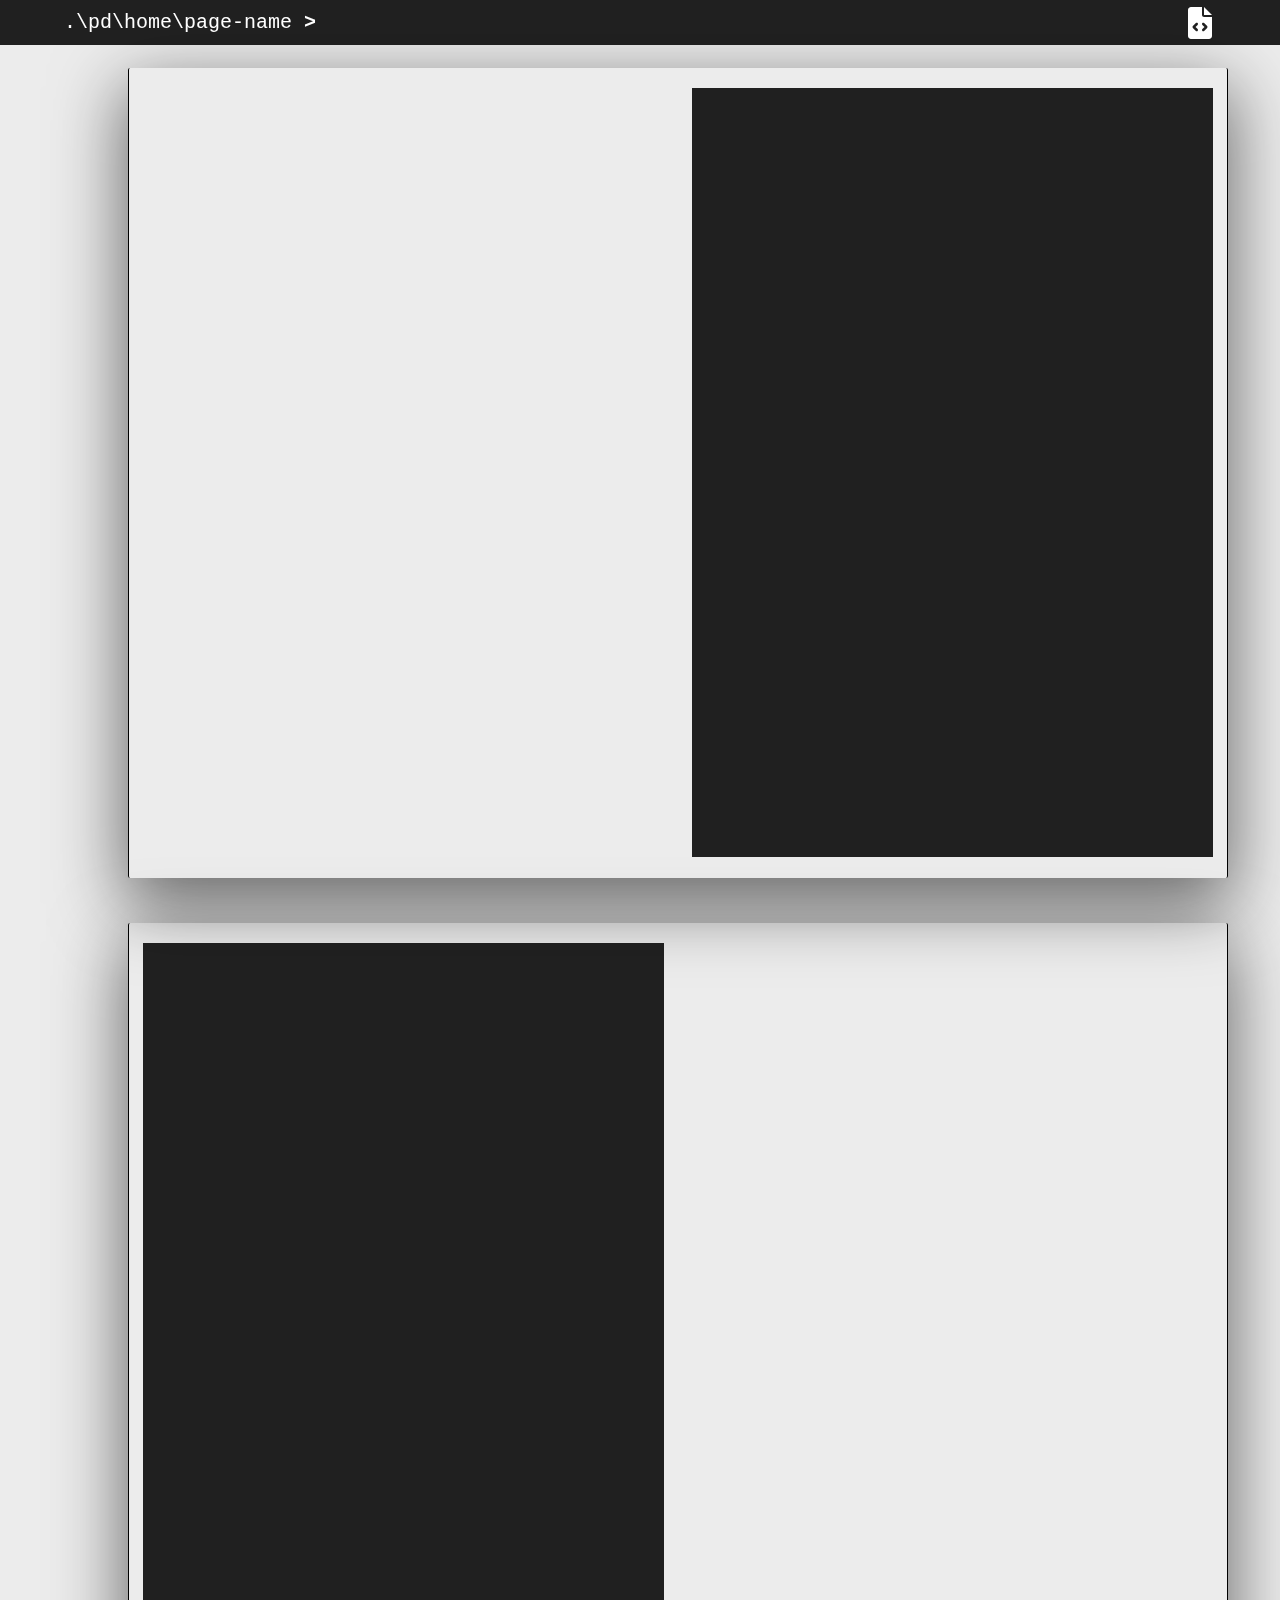
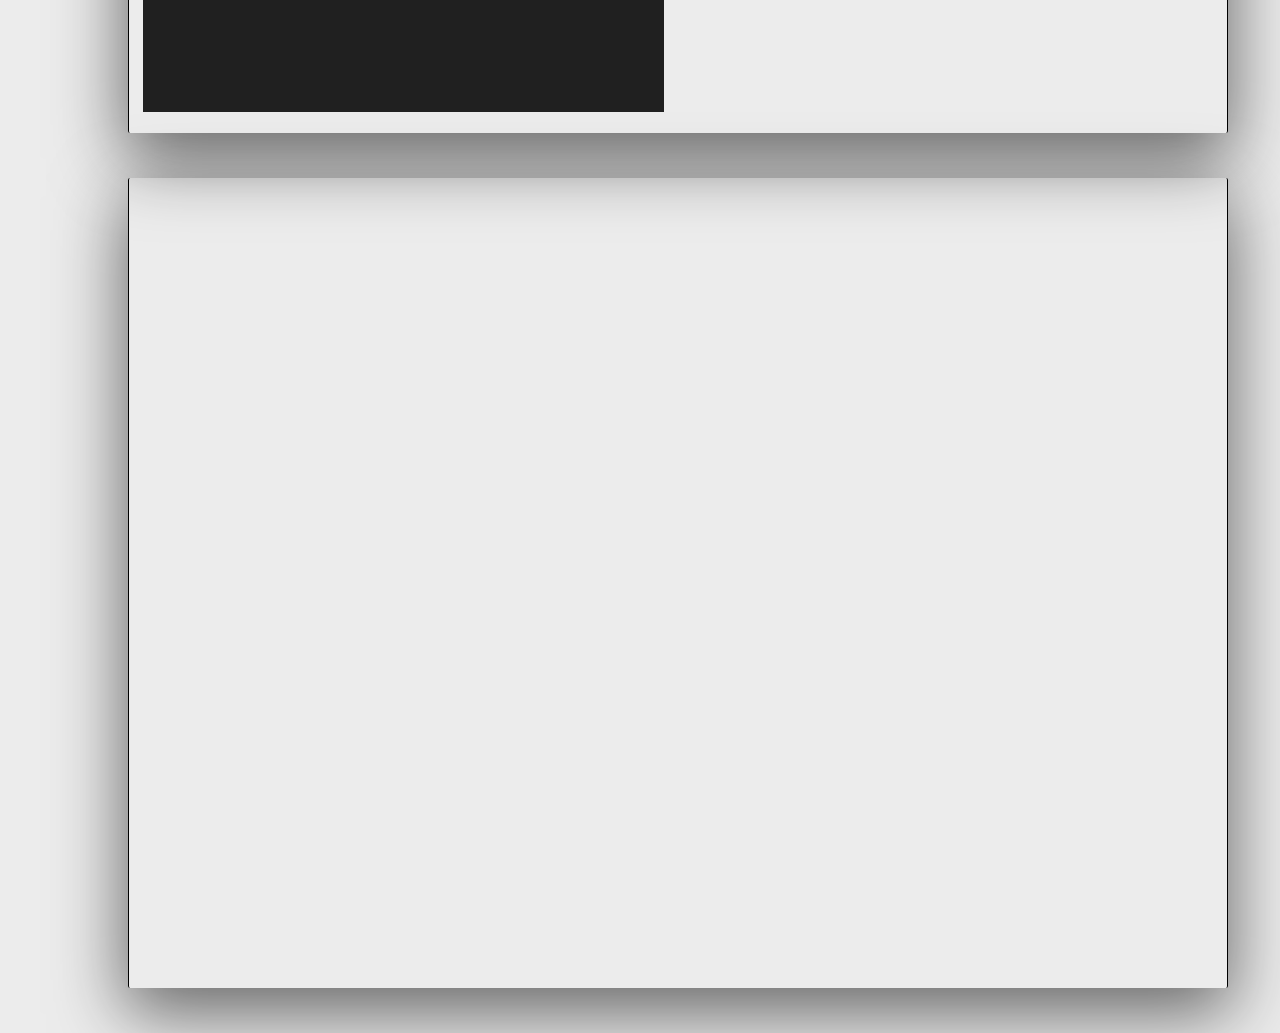
<file: package/template.html>
<!DOCTYPE html>
<head>
    <head>
        <title>Page Title Here!</title>
        <link rel="stylesheet" href="https://maxcdn.bootstrapcdn.com/bootstrap/4.5.2/css/bootstrap.min.css">
        <link rel="stylesheet" href="../css/stylesheet-page.css">
        <link rel="preconnect" href="https://fonts.gstatic.com" crossorigin>
        <link rel="preconnect" href="https://fonts.googleapis.com">
        <link href="https://fonts.googleapis.com/css2?family=Libre+Caslon+Text&display=swap" rel="stylesheet"> 
    </head>
    <body>
        <div class="toolbar">
            <div class="address">
                <p>.\pd\home\page-name <b>></b></p>
            </div>
            <div class="icons">
                <a href="https://github.com/priyamDalmia/priyamDalmia.github.io"><svg aria-hidden="true" role="img" width="2em" height="2em" preserveAspectRatio="xMidYMid meet" viewBox="0 0 384 512"><path fill="#FFFFFF" d="M224 128V0H48C21.49 0 0 21.49 0 48v416c0 26.5 21.49 48 48 48h288c26.51 0 48-21.49 48-48V160H256.9c-18.6 0-32.9-14.3-32.9-32zm-69.9 225.8c7.812 7.812 7.812 20.5 0 28.31c-3.9 3.99-9 5.89-14.1 5.89s-10.23-1.938-14.14-5.844l-48-48c-7.812-7.812-7.812-20.5 0-28.31l48-48c7.812-7.812 20.47-7.812 28.28 0s7.812 20.5 0 28.31L120.3 320l33.8 33.8zm152-48c7.812 7.812 7.812 20.5 0 28.31l-48 48c-3.9 3.99-9 5.89-14.1 5.89s-10.23-1.938-14.14-5.844c-7.812-7.812-7.812-20.5 0-28.31L263.7 320l-33.86-33.84c-7.812-7.812-7.812-20.5 0-28.31s20.47-7.812 28.28 0l47.98 47.95zM256 0v128h128L256 0z"/></svg></a>
            </div>
        </div>
        <div class="content">
            <div class="page type-1">
                <div class="box left"></div>
                <div class="box right"></div>
            </div>
            <div class="page type-2">
                <div class="box left"></div>
                <div class="box right"></div>
            </div>
            <div class="page type-3">
                <div class="box left"></div>
                <div class="box right"></div>
            </div>

        </div>
    </body>
</head>
</file>
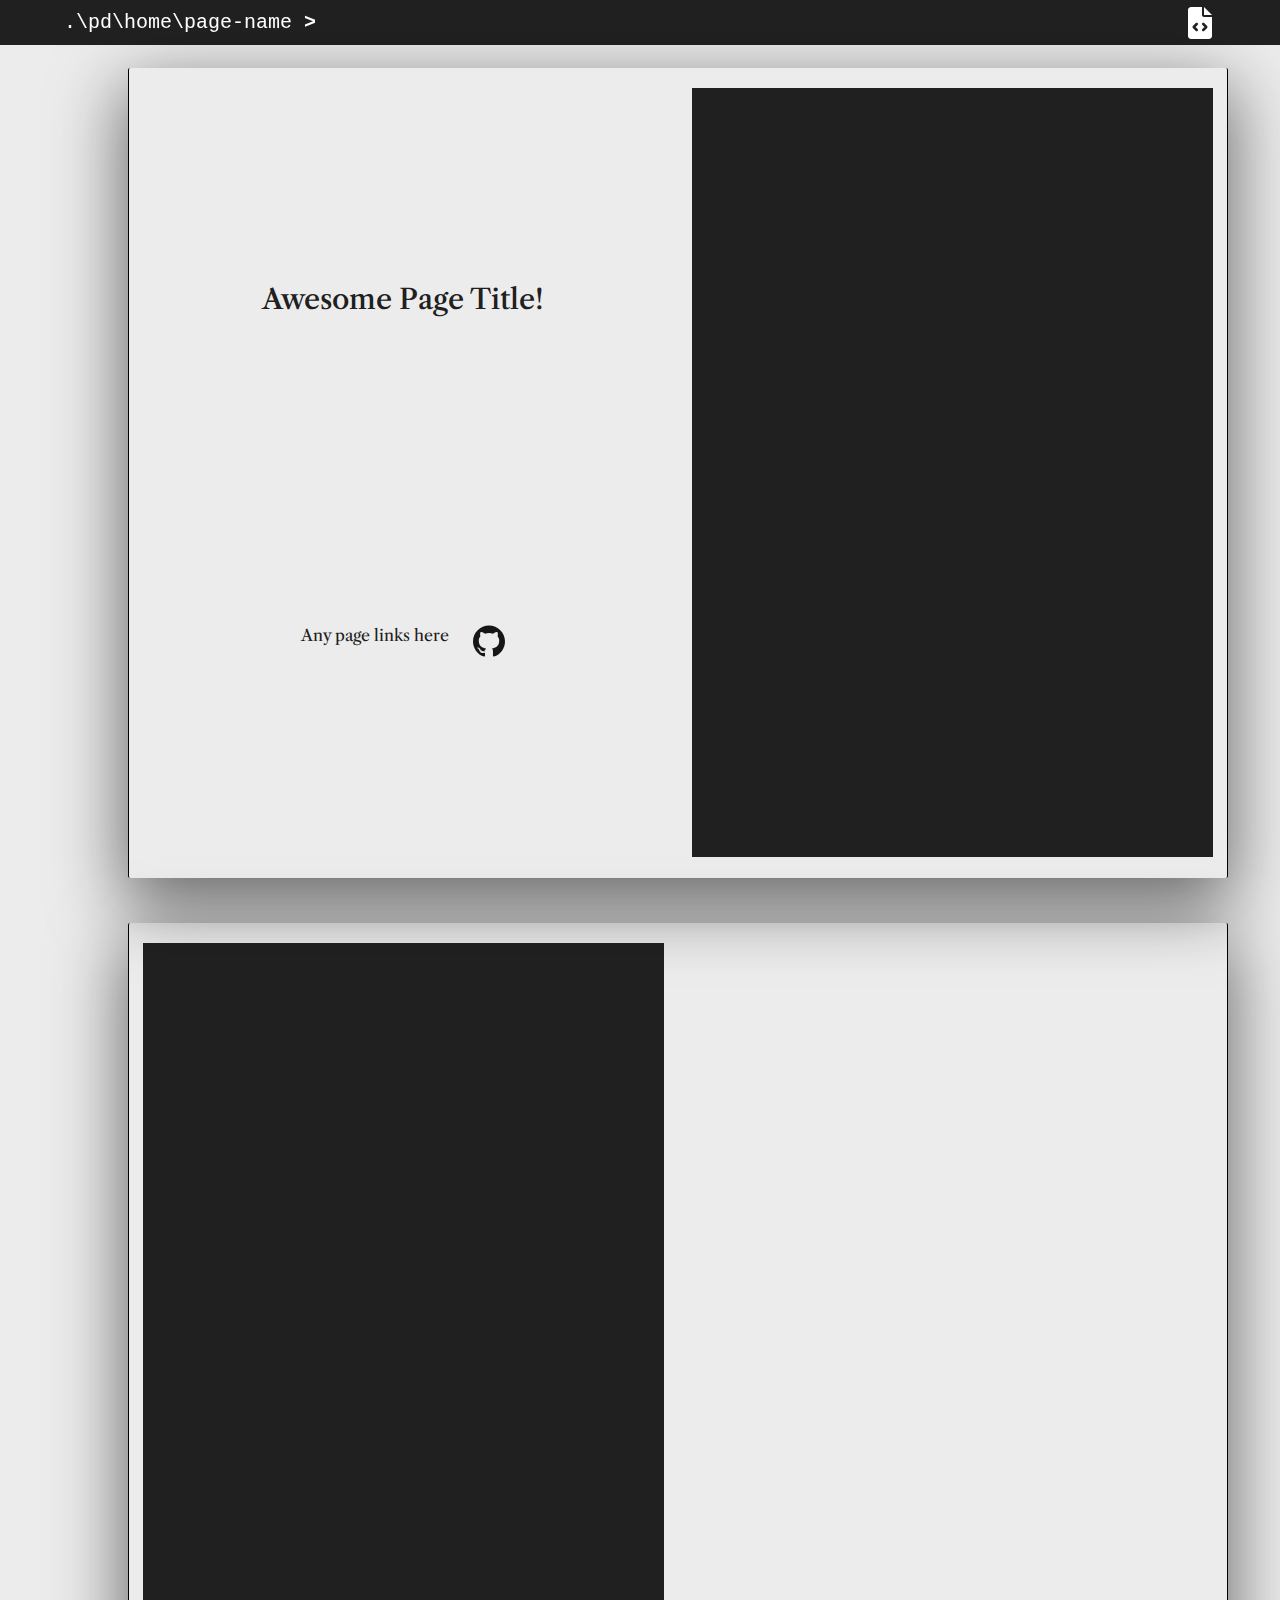
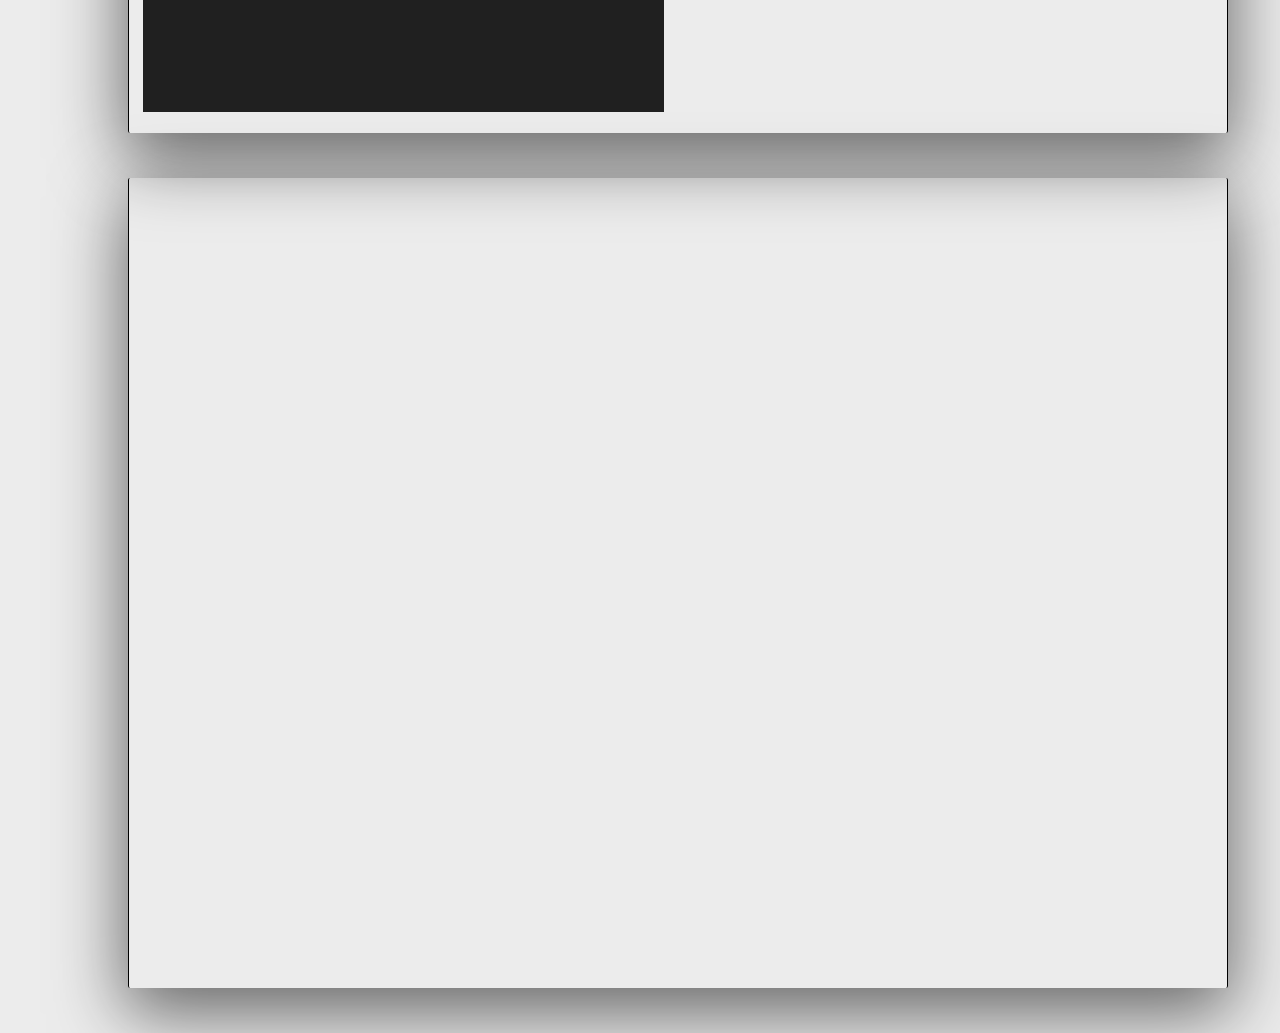
<file: pages/template.html>
<!DOCTYPE html>
<head>
    <head>
        <title>Page Title Here!</title>
        <link rel="stylesheet" href="https://maxcdn.bootstrapcdn.com/bootstrap/4.5.2/css/bootstrap.min.css">
        <link rel="stylesheet" href="../css/stylesheet-page.css">
        <link rel="preconnect" href="https://fonts.gstatic.com" crossorigin>
        <link rel="preconnect" href="https://fonts.googleapis.com">
        <link href="https://fonts.googleapis.com/css2?family=Libre+Caslon+Text&display=swap" rel="stylesheet"> 
    </head>
    <body>
        <div class="toolbar">
            <div class="address">
                <p>.\pd\home\page-name <b>></b></p>
            </div>
            <div class="icons">
                <a href="https://github.com/priyamDalmia/priyamDalmia.github.io"><svg aria-hidden="true" role="img" width="2em" height="2em" preserveAspectRatio="xMidYMid meet" viewBox="0 0 384 512"><path fill="#FFFFFF" d="M224 128V0H48C21.49 0 0 21.49 0 48v416c0 26.5 21.49 48 48 48h288c26.51 0 48-21.49 48-48V160H256.9c-18.6 0-32.9-14.3-32.9-32zm-69.9 225.8c7.812 7.812 7.812 20.5 0 28.31c-3.9 3.99-9 5.89-14.1 5.89s-10.23-1.938-14.14-5.844l-48-48c-7.812-7.812-7.812-20.5 0-28.31l48-48c7.812-7.812 20.47-7.812 28.28 0s7.812 20.5 0 28.31L120.3 320l33.8 33.8zm152-48c7.812 7.812 7.812 20.5 0 28.31l-48 48c-3.9 3.99-9 5.89-14.1 5.89s-10.23-1.938-14.14-5.844c-7.812-7.812-7.812-20.5 0-28.31L263.7 320l-33.86-33.84c-7.812-7.812-7.812-20.5 0-28.31s20.47-7.812 28.28 0l47.98 47.95zM256 0v128h128L256 0z"/></svg></a>
            </div>
        </div>
        <div class="content">
            <div class="page type-1">
                <div class="box left">
                    <h3 class="item1 page-title">Awesome Page Title!</h3>
                    <div class="item2 page-links">
                        <p class="item">Any page links here </p>
                        <a href="https://github.com/priyamDalmia/priyamDalmia.github.io">
                                <svg aria-hidden="true" role="img" width="2em" height="2em" preserveAspectRatio="xMidYMid meet" viewBox="0 0 256 250"><path fill="#161614" d="M128.001 0C57.317 0 0 57.307 0 128.001c0 56.554 36.676 104.535 87.535 121.46c6.397 1.185 8.746-2.777 8.746-6.158c0-3.052-.12-13.135-.174-23.83c-35.61 7.742-43.124-15.103-43.124-15.103c-5.823-14.795-14.213-18.73-14.213-18.73c-11.613-7.944.876-7.78.876-7.78c12.853.902 19.621 13.19 19.621 13.19c11.417 19.568 29.945 13.911 37.249 10.64c1.149-8.272 4.466-13.92 8.127-17.116c-28.431-3.236-58.318-14.212-58.318-63.258c0-13.975 5-25.394 13.188-34.358c-1.329-3.224-5.71-16.242 1.24-33.874c0 0 10.749-3.44 35.21 13.121c10.21-2.836 21.16-4.258 32.038-4.307c10.878.049 21.837 1.47 32.066 4.307c24.431-16.56 35.165-13.12 35.165-13.12c6.967 17.63 2.584 30.65 1.255 33.873c8.207 8.964 13.173 20.383 13.173 34.358c0 49.163-29.944 59.988-58.447 63.157c4.591 3.972 8.682 11.762 8.682 23.704c0 17.126-.148 30.91-.148 35.126c0 3.407 2.304 7.398 8.792 6.14C219.37 232.5 256 184.537 256 128.002C256 57.307 198.691 0 128.001 0Zm-80.06 182.34c-.282.636-1.283.827-2.194.39c-.929-.417-1.45-1.284-1.15-1.922c.276-.655 1.279-.838 2.205-.399c.93.418 1.46 1.293 1.139 1.931Zm6.296 5.618c-.61.566-1.804.303-2.614-.591c-.837-.892-.994-2.086-.375-2.66c.63-.566 1.787-.301 2.626.591c.838.903 1 2.088.363 2.66Zm4.32 7.188c-.785.545-2.067.034-2.86-1.104c-.784-1.138-.784-2.503.017-3.05c.795-.547 2.058-.055 2.861 1.075c.782 1.157.782 2.522-.019 3.08Zm7.304 8.325c-.701.774-2.196.566-3.29-.49c-1.119-1.032-1.43-2.496-.726-3.27c.71-.776 2.213-.558 3.315.49c1.11 1.03 1.45 2.505.701 3.27Zm9.442 2.81c-.31 1.003-1.75 1.459-3.199 1.033c-1.448-.439-2.395-1.613-2.103-2.626c.301-1.01 1.747-1.484 3.207-1.028c1.446.436 2.396 1.602 2.095 2.622Zm10.744 1.193c.036 1.055-1.193 1.93-2.715 1.95c-1.53.034-2.769-.82-2.786-1.86c0-1.065 1.202-1.932 2.733-1.958c1.522-.03 2.768.818 2.768 1.868Zm10.555-.405c.182 1.03-.875 2.088-2.387 2.37c-1.485.271-2.861-.365-3.05-1.386c-.184-1.056.893-2.114 2.376-2.387c1.514-.263 2.868.356 3.061 1.403Z"/></svg>
                            </a>
                    </div>
                </div>
                <div class="box right"></div>
            </div>
            <div class="page type-2">
                <div class="box left"></div>
                <div class="box right"></div>
            </div>
            <div class="page type-3">
                <div class="box left"></div>
                <div class="box right"></div>
            </div>

        </div>
    </body>
</head>
</file>
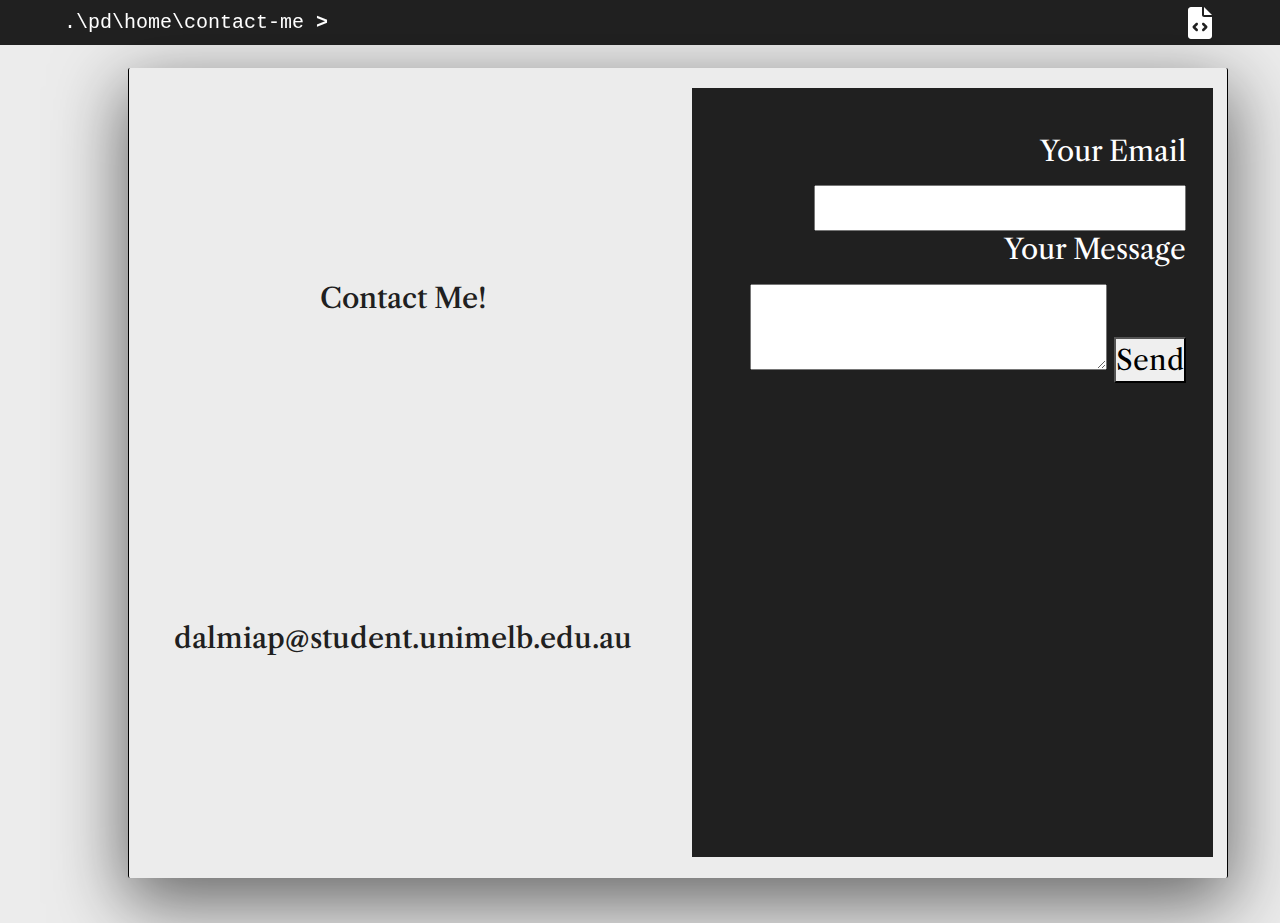
<file: pages/common/contact-me.html>
<!DOCTYPE html>
<head>
    <head>
        <title>Page Title Here!</title>
        <link rel="stylesheet" href="https://maxcdn.bootstrapcdn.com/bootstrap/4.5.2/css/bootstrap.min.css">
        <link rel="stylesheet" href="../../css/stylesheet-page.css">
        <link rel="preconnect" href="https://fonts.gstatic.com" crossorigin>
        <link rel="preconnect" href="https://fonts.googleapis.com">
        <link href="https://fonts.googleapis.com/css2?family=Libre+Caslon+Text&display=swap" rel="stylesheet"> 
    </head>
    <body>
        <div class="toolbar">
            <div class="address">
                <p>.\pd\home\contact-me <b>></b></p>
            </div>
            <div class="icons">
                <a href="https://github.com/priyamDalmia/priyamDalmia.github.io"><svg aria-hidden="true" role="img" width="2em" height="2em" preserveAspectRatio="xMidYMid meet" viewBox="0 0 384 512"><path fill="#FFFFFF" d="M224 128V0H48C21.49 0 0 21.49 0 48v416c0 26.5 21.49 48 48 48h288c26.51 0 48-21.49 48-48V160H256.9c-18.6 0-32.9-14.3-32.9-32zm-69.9 225.8c7.812 7.812 7.812 20.5 0 28.31c-3.9 3.99-9 5.89-14.1 5.89s-10.23-1.938-14.14-5.844l-48-48c-7.812-7.812-7.812-20.5 0-28.31l48-48c7.812-7.812 20.47-7.812 28.28 0s7.812 20.5 0 28.31L120.3 320l33.8 33.8zm152-48c7.812 7.812 7.812 20.5 0 28.31l-48 48c-3.9 3.99-9 5.89-14.1 5.89s-10.23-1.938-14.14-5.844c-7.812-7.812-7.812-20.5 0-28.31L263.7 320l-33.86-33.84c-7.812-7.812-7.812-20.5 0-28.31s20.47-7.812 28.28 0l47.98 47.95zM256 0v128h128L256 0z"/></svg></a>
            </div>
        </div>
        <div class="content">
            <div class="page type-1">
                <div class="box left">
                    <h3 class="item1" style="grid-row-start: span 2">
                        Contact Me!
                    </h3>
                    <h3 class="item2" style="grid-row-start: span 2">
                        dalmiap@student.unimelb.edu.au
                    </h3>

                </div>
                <div class="box right">
                    <div class="item1" style="grid-row-start: span 2">
                        <form action="https://formspree.io/f/mvolnrbq" method="POST">
                        <p>Your Email</p>    
                        <input type="email" name="email">
                        <br>
                        <p>Your Message</p>
                        <textarea name="message"></textarea>
                        <!-- your other form fields go here -->
                        <button type="submit">Send</button>
                        </form>
                    </div>
               </div>
            </div>

        </div>
    </body>
</head>
</file>
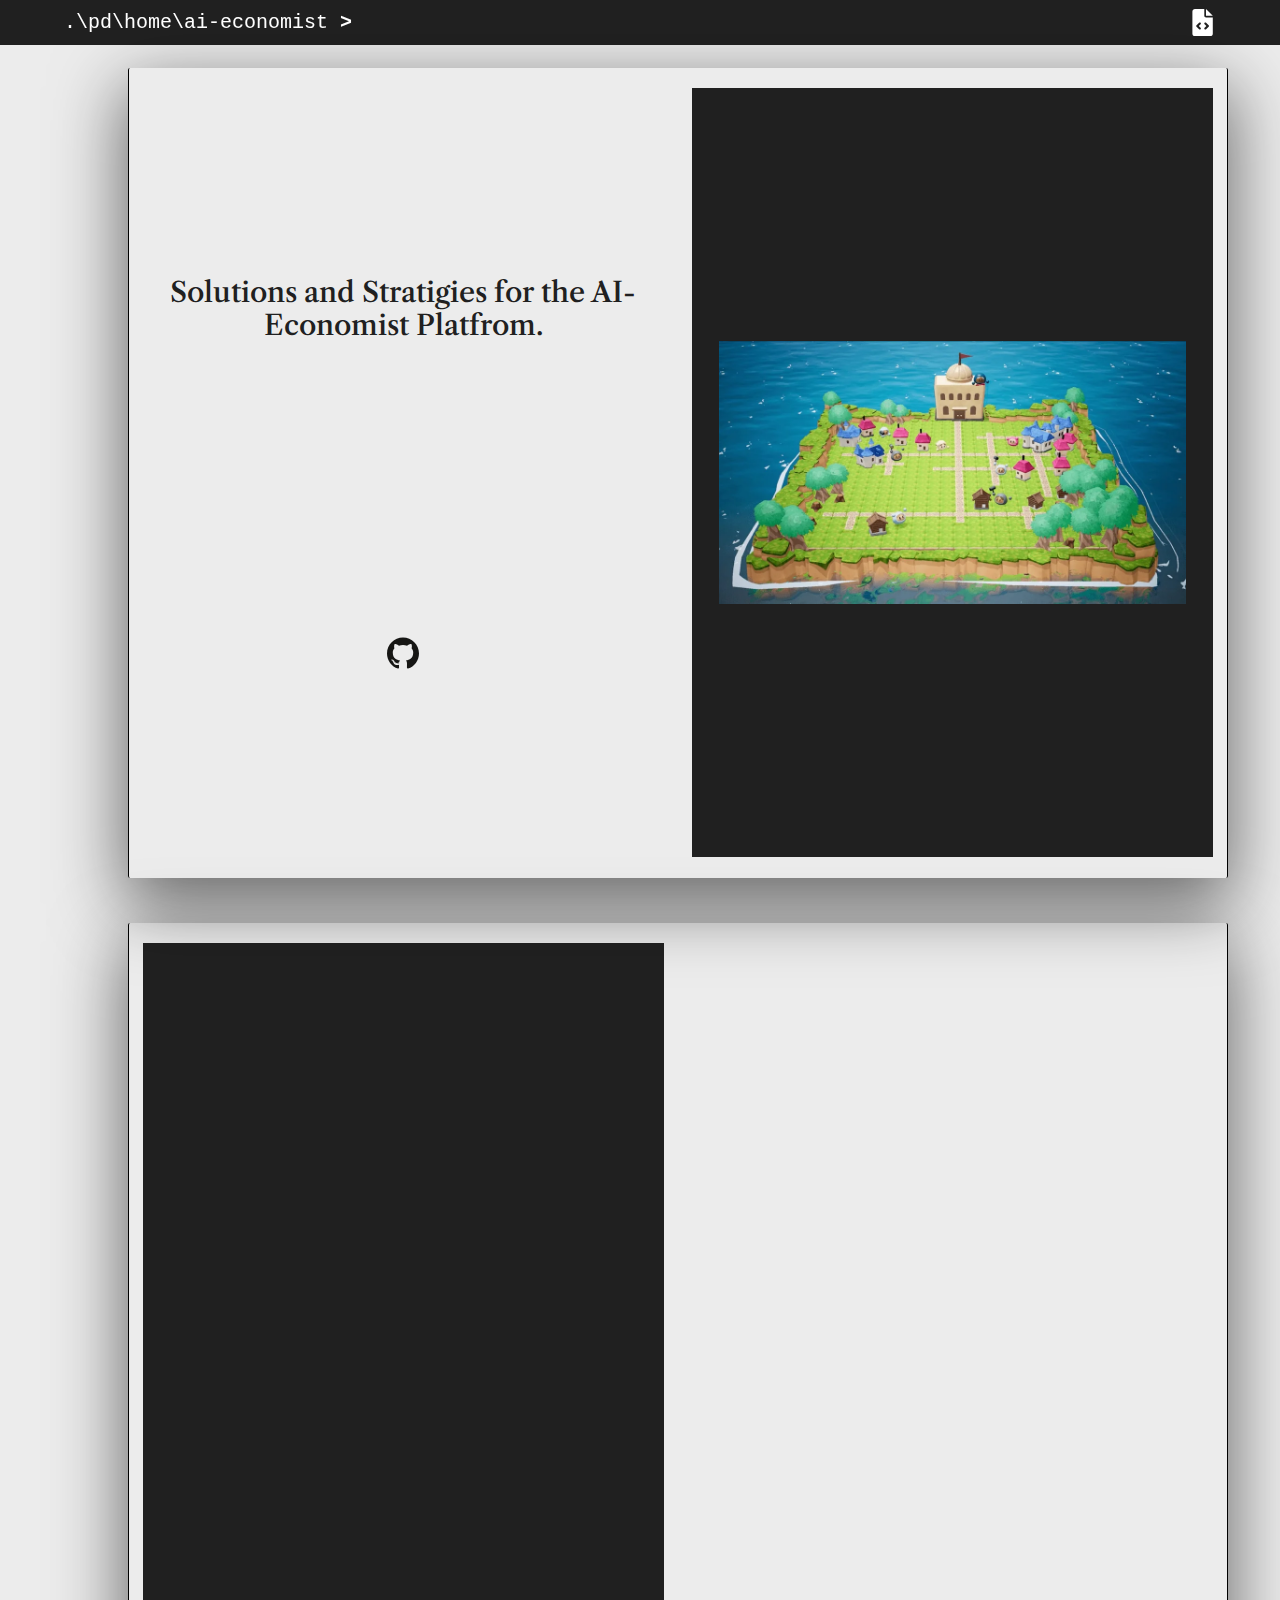
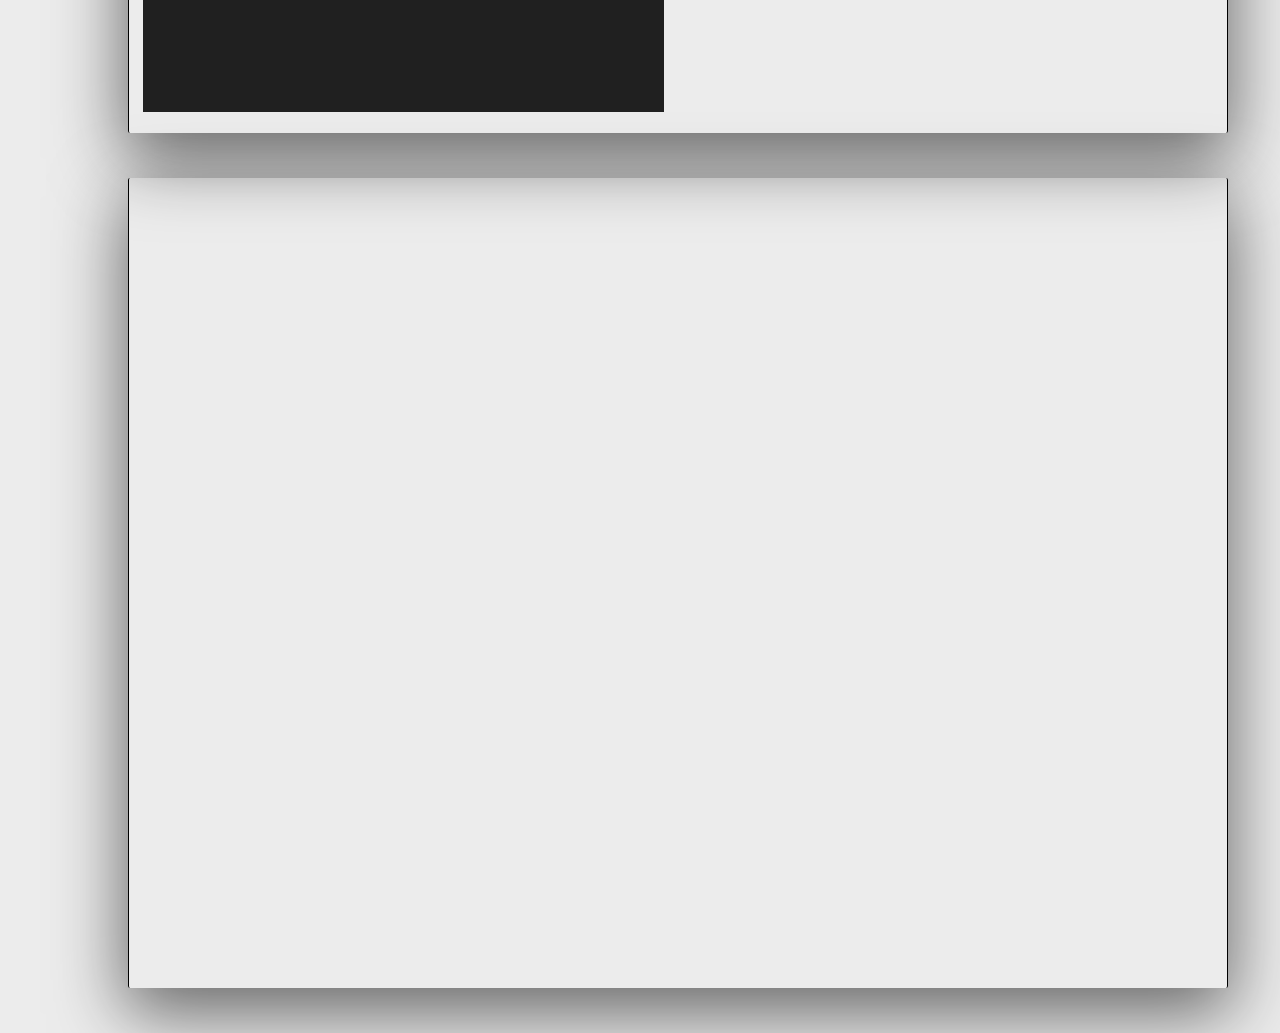
<file: pages/projects/aieco.html>
<!DOCTYPE html>
<head>
    <head>
        <title>AI-economist!</title>
        <link rel="stylesheet" href="https://maxcdn.bootstrapcdn.com/bootstrap/4.5.2/css/bootstrap.min.css">
        <link rel="stylesheet" href="../../css/stylesheet-page.css">
        <link rel="preconnect" href="https://fonts.gstatic.com" crossorigin>
        <link rel="preconnect" href="https://fonts.googleapis.com">
        <link href="https://fonts.googleapis.com/css2?family=Libre+Caslon+Text&display=swap" rel="stylesheet"> 
    </head>
    <body>
        <div class="toolbar">
            <div class="address">
                <p>.\pd\home\ai-economist <b>></b></p>
            </div>
            <div class="icons">
                <a href="https://github.com/priyamDalmia/priyamDalmia.github.io"><svg aria-hidden="true" role="img" width="1.7em" height="1.7em" preserveAspectRatio="xMidYMid meet" viewBox="0 0 384 512"><path fill="#FFFFFF" d="M224 128V0H48C21.49 0 0 21.49 0 48v416c0 26.5 21.49 48 48 48h288c26.51 0 48-21.49 48-48V160H256.9c-18.6 0-32.9-14.3-32.9-32zm-69.9 225.8c7.812 7.812 7.812 20.5 0 28.31c-3.9 3.99-9 5.89-14.1 5.89s-10.23-1.938-14.14-5.844l-48-48c-7.812-7.812-7.812-20.5 0-28.31l48-48c7.812-7.812 20.47-7.812 28.28 0s7.812 20.5 0 28.31L120.3 320l33.8 33.8zm152-48c7.812 7.812 7.812 20.5 0 28.31l-48 48c-3.9 3.99-9 5.89-14.1 5.89s-10.23-1.938-14.14-5.844c-7.812-7.812-7.812-20.5 0-28.31L263.7 320l-33.86-33.84c-7.812-7.812-7.812-20.5 0-28.31s20.47-7.812 28.28 0l47.98 47.95zM256 0v128h128L256 0z"/></svg></a>
            </div>
        </div>
        <div class="content">
            <div class="page type-1">
                <div class="box left">
                    <h3 class="item1 page-title">Solutions and Stratigies for the AI-Economist Platfrom.</h3>
                    <div class="item2 page-links">
                        <a href="https://github.com/priyamDalmia/marl-evo-aieco">
                                <svg aria-hidden="true" role="img" width="2em" height="2em" preserveAspectRatio="xMidYMid meet" viewBox="0 0 256 250"><path fill="#161614" d="M128.001 0C57.317 0 0 57.307 0 128.001c0 56.554 36.676 104.535 87.535 121.46c6.397 1.185 8.746-2.777 8.746-6.158c0-3.052-.12-13.135-.174-23.83c-35.61 7.742-43.124-15.103-43.124-15.103c-5.823-14.795-14.213-18.73-14.213-18.73c-11.613-7.944.876-7.78.876-7.78c12.853.902 19.621 13.19 19.621 13.19c11.417 19.568 29.945 13.911 37.249 10.64c1.149-8.272 4.466-13.92 8.127-17.116c-28.431-3.236-58.318-14.212-58.318-63.258c0-13.975 5-25.394 13.188-34.358c-1.329-3.224-5.71-16.242 1.24-33.874c0 0 10.749-3.44 35.21 13.121c10.21-2.836 21.16-4.258 32.038-4.307c10.878.049 21.837 1.47 32.066 4.307c24.431-16.56 35.165-13.12 35.165-13.12c6.967 17.63 2.584 30.65 1.255 33.873c8.207 8.964 13.173 20.383 13.173 34.358c0 49.163-29.944 59.988-58.447 63.157c4.591 3.972 8.682 11.762 8.682 23.704c0 17.126-.148 30.91-.148 35.126c0 3.407 2.304 7.398 8.792 6.14C219.37 232.5 256 184.537 256 128.002C256 57.307 198.691 0 128.001 0Zm-80.06 182.34c-.282.636-1.283.827-2.194.39c-.929-.417-1.45-1.284-1.15-1.922c.276-.655 1.279-.838 2.205-.399c.93.418 1.46 1.293 1.139 1.931Zm6.296 5.618c-.61.566-1.804.303-2.614-.591c-.837-.892-.994-2.086-.375-2.66c.63-.566 1.787-.301 2.626.591c.838.903 1 2.088.363 2.66Zm4.32 7.188c-.785.545-2.067.034-2.86-1.104c-.784-1.138-.784-2.503.017-3.05c.795-.547 2.058-.055 2.861 1.075c.782 1.157.782 2.522-.019 3.08Zm7.304 8.325c-.701.774-2.196.566-3.29-.49c-1.119-1.032-1.43-2.496-.726-3.27c.71-.776 2.213-.558 3.315.49c1.11 1.03 1.45 2.505.701 3.27Zm9.442 2.81c-.31 1.003-1.75 1.459-3.199 1.033c-1.448-.439-2.395-1.613-2.103-2.626c.301-1.01 1.747-1.484 3.207-1.028c1.446.436 2.396 1.602 2.095 2.622Zm10.744 1.193c.036 1.055-1.193 1.93-2.715 1.95c-1.53.034-2.769-.82-2.786-1.86c0-1.065 1.202-1.932 2.733-1.958c1.522-.03 2.768.818 2.768 1.868Zm10.555-.405c.182 1.03-.875 2.088-2.387 2.37c-1.485.271-2.861-.365-3.05-1.386c-.184-1.056.893-2.114 2.376-2.387c1.514-.263 2.868.356 3.061 1.403Z"/></svg>
                            </a>
                    </div>
                </div>
                <div class="box right">
                    <div class="item1 page-cover" style="grid-row-start:2">
                        <img class="cover-img" src="images/ai-economist.png" alt="">
                    </div>
                </div>
            </div>

            <div class="page type-2">
                <div class="box left"></div>
                <div class="box right"></div>
            </div>
            <div class="page type-3">
                <div class="box left"></div>
                <div class="box right"></div>
            </div>

        </div>
    </body>
</head>
</file>
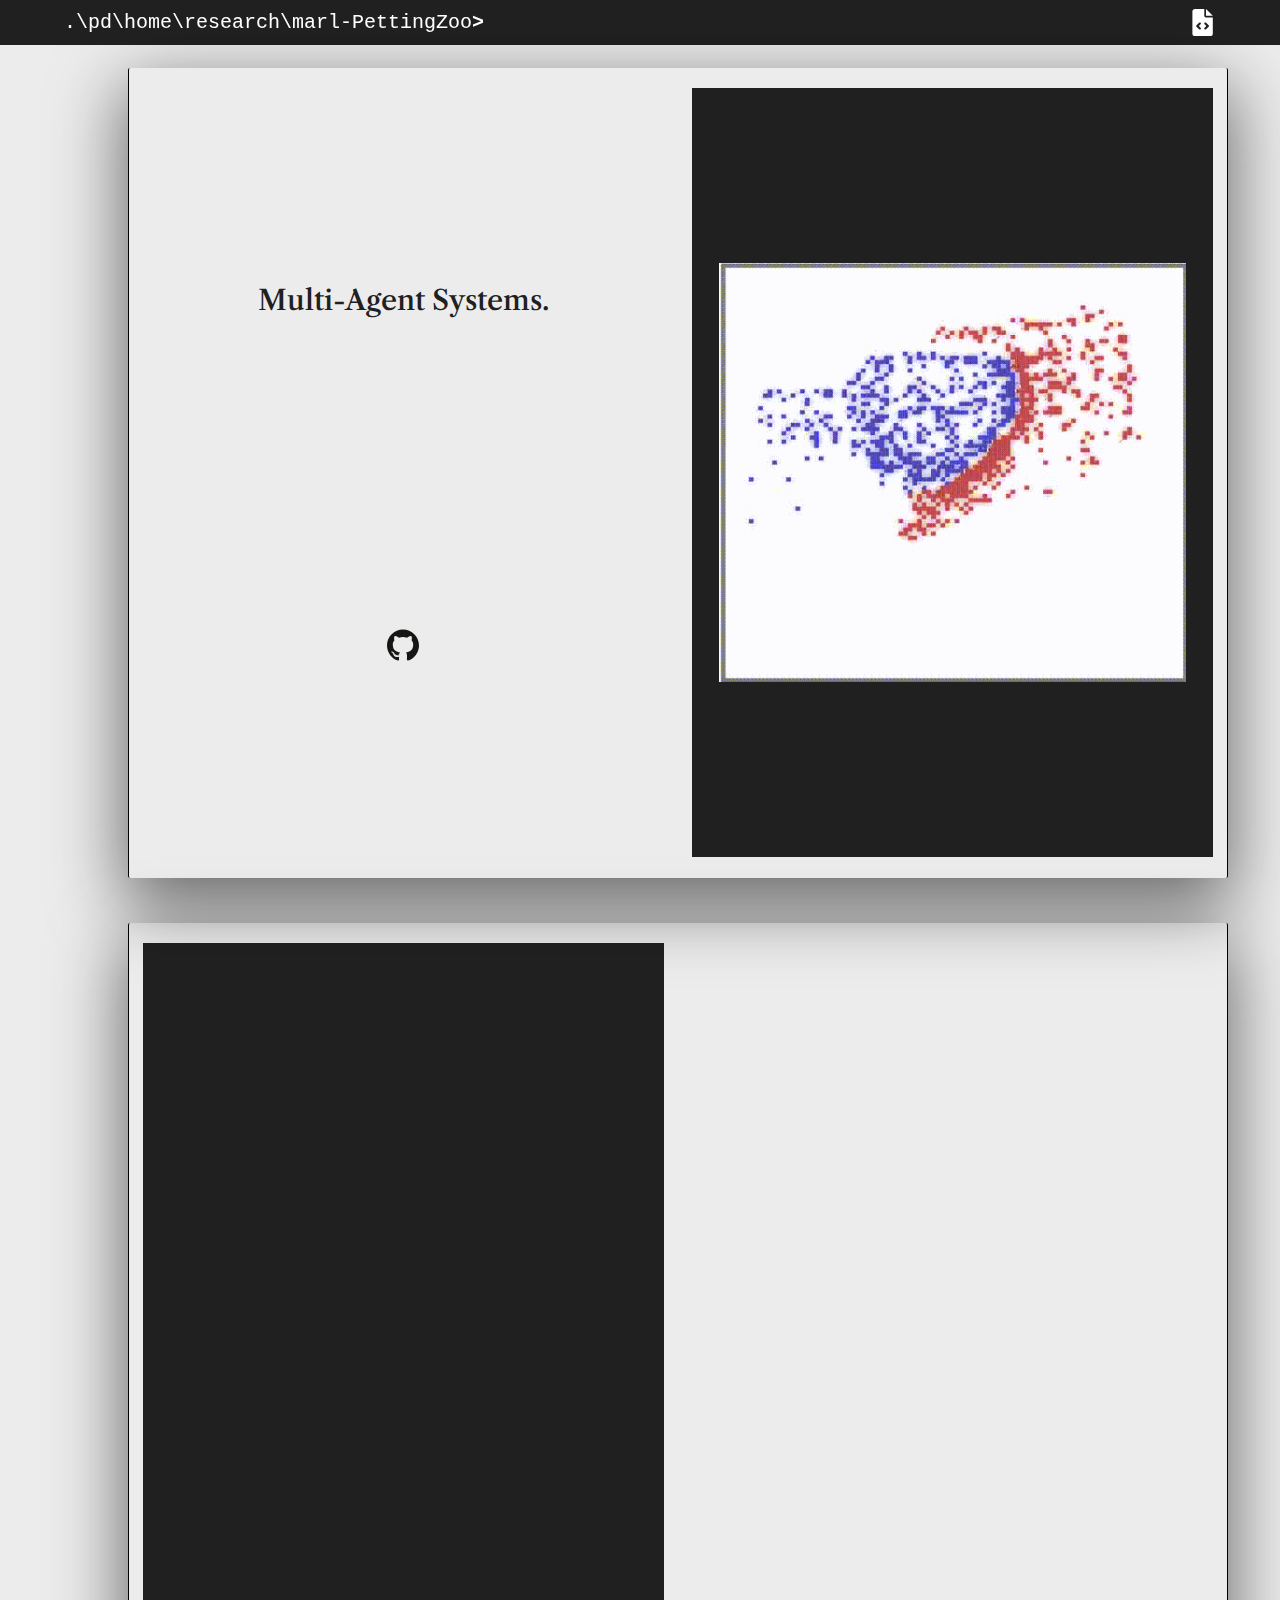
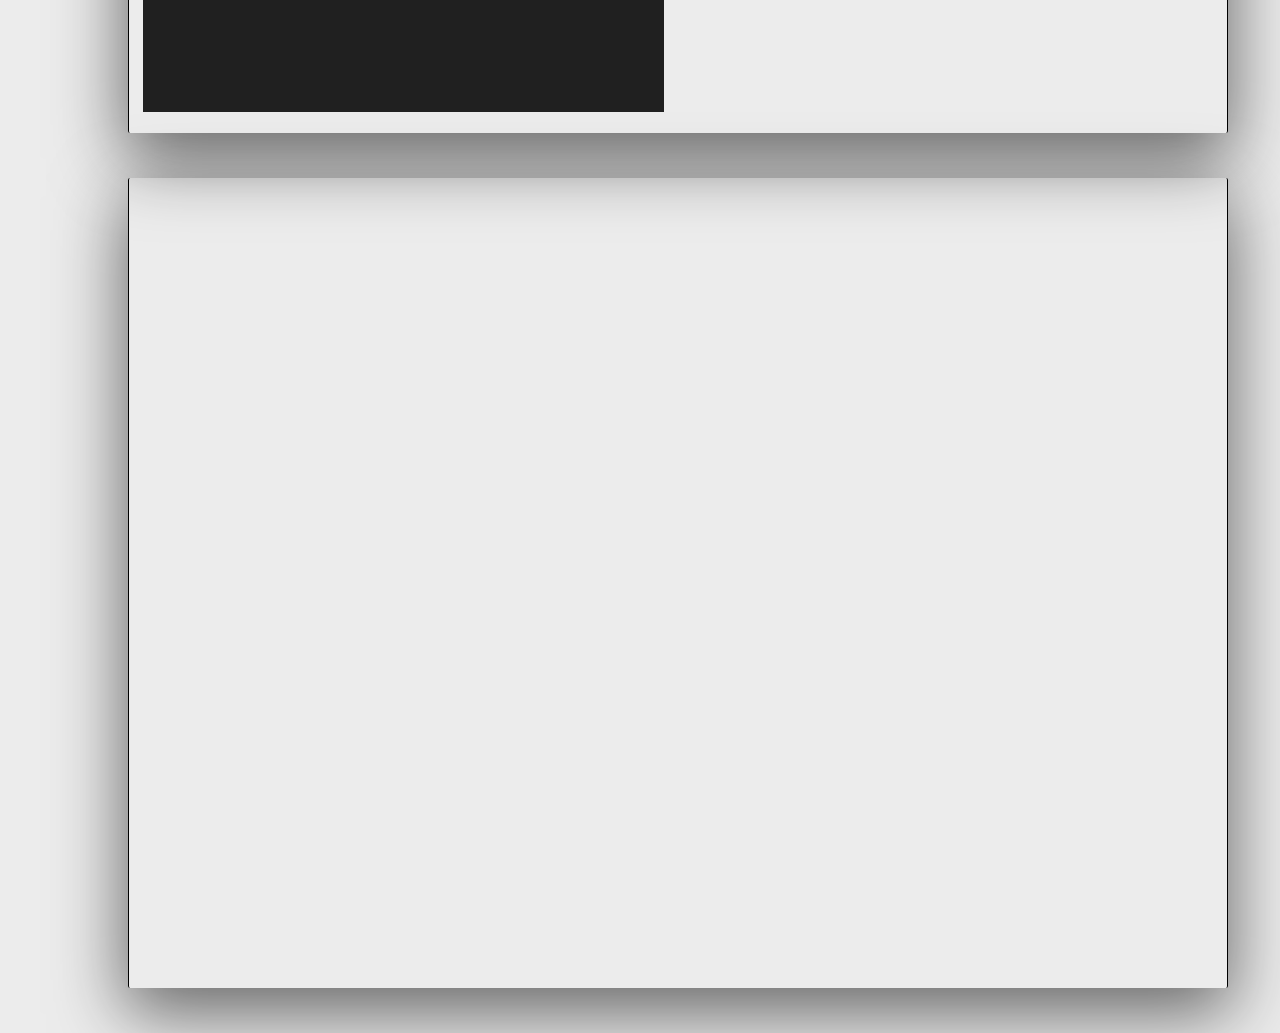
<file: pages/projects/marl.html>
<!DOCTYPE html>
<head>
    <head>
        <title>Solutions to PettingZoo!</title>
        <link rel="stylesheet" href="https://maxcdn.bootstrapcdn.com/bootstrap/4.5.2/css/bootstrap.min.css">
        <link rel="stylesheet" href="../../css/stylesheet-page.css">
        <link rel="preconnect" href="https://fonts.gstatic.com" crossorigin>
        <link rel="preconnect" href="https://fonts.googleapis.com">
        <link href="https://fonts.googleapis.com/css2?family=Libre+Caslon+Text&display=swap" rel="stylesheet"> 
    </head>
    <body>
        <div class="toolbar">
            <div class="address">
                <p>.\pd\home\research\marl-PettingZoo<b>></b></p>
            </div>
            <div class="icons">
                <a href="https://github.com/priyamDalmia/priyamDalmia.github.io"><svg aria-hidden="true" role="img" width="1.7em" height="1.7em" preserveAspectRatio="xMidYMid meet" viewBox="0 0 384 512"><path fill="#FFFFFF" d="M224 128V0H48C21.49 0 0 21.49 0 48v416c0 26.5 21.49 48 48 48h288c26.51 0 48-21.49 48-48V160H256.9c-18.6 0-32.9-14.3-32.9-32zm-69.9 225.8c7.812 7.812 7.812 20.5 0 28.31c-3.9 3.99-9 5.89-14.1 5.89s-10.23-1.938-14.14-5.844l-48-48c-7.812-7.812-7.812-20.5 0-28.31l48-48c7.812-7.812 20.47-7.812 28.28 0s7.812 20.5 0 28.31L120.3 320l33.8 33.8zm152-48c7.812 7.812 7.812 20.5 0 28.31l-48 48c-3.9 3.99-9 5.89-14.1 5.89s-10.23-1.938-14.14-5.844c-7.812-7.812-7.812-20.5 0-28.31L263.7 320l-33.86-33.84c-7.812-7.812-7.812-20.5 0-28.31s20.47-7.812 28.28 0l47.98 47.95zM256 0v128h128L256 0z"/></svg></a>
            </div>
        </div>
        <div class="content">
            <div class="page type-1">
                 <div class="box left">
                    <h3 class="item1 page-title">Multi-Agent Systems.</h3>
                    <div class="item2 page-links">
                        <a href="https://github.com/priyamDalmia/marl-pzoo">
                                <svg aria-hidden="true" role="img" width="2em" height="2em" preserveAspectRatio="xMidYMid meet" viewBox="0 0 256 250"><path fill="#161614" d="M128.001 0C57.317 0 0 57.307 0 128.001c0 56.554 36.676 104.535 87.535 121.46c6.397 1.185 8.746-2.777 8.746-6.158c0-3.052-.12-13.135-.174-23.83c-35.61 7.742-43.124-15.103-43.124-15.103c-5.823-14.795-14.213-18.73-14.213-18.73c-11.613-7.944.876-7.78.876-7.78c12.853.902 19.621 13.19 19.621 13.19c11.417 19.568 29.945 13.911 37.249 10.64c1.149-8.272 4.466-13.92 8.127-17.116c-28.431-3.236-58.318-14.212-58.318-63.258c0-13.975 5-25.394 13.188-34.358c-1.329-3.224-5.71-16.242 1.24-33.874c0 0 10.749-3.44 35.21 13.121c10.21-2.836 21.16-4.258 32.038-4.307c10.878.049 21.837 1.47 32.066 4.307c24.431-16.56 35.165-13.12 35.165-13.12c6.967 17.63 2.584 30.65 1.255 33.873c8.207 8.964 13.173 20.383 13.173 34.358c0 49.163-29.944 59.988-58.447 63.157c4.591 3.972 8.682 11.762 8.682 23.704c0 17.126-.148 30.91-.148 35.126c0 3.407 2.304 7.398 8.792 6.14C219.37 232.5 256 184.537 256 128.002C256 57.307 198.691 0 128.001 0Zm-80.06 182.34c-.282.636-1.283.827-2.194.39c-.929-.417-1.45-1.284-1.15-1.922c.276-.655 1.279-.838 2.205-.399c.93.418 1.46 1.293 1.139 1.931Zm6.296 5.618c-.61.566-1.804.303-2.614-.591c-.837-.892-.994-2.086-.375-2.66c.63-.566 1.787-.301 2.626.591c.838.903 1 2.088.363 2.66Zm4.32 7.188c-.785.545-2.067.034-2.86-1.104c-.784-1.138-.784-2.503.017-3.05c.795-.547 2.058-.055 2.861 1.075c.782 1.157.782 2.522-.019 3.08Zm7.304 8.325c-.701.774-2.196.566-3.29-.49c-1.119-1.032-1.43-2.496-.726-3.27c.71-.776 2.213-.558 3.315.49c1.11 1.03 1.45 2.505.701 3.27Zm9.442 2.81c-.31 1.003-1.75 1.459-3.199 1.033c-1.448-.439-2.395-1.613-2.103-2.626c.301-1.01 1.747-1.484 3.207-1.028c1.446.436 2.396 1.602 2.095 2.622Zm10.744 1.193c.036 1.055-1.193 1.93-2.715 1.95c-1.53.034-2.769-.82-2.786-1.86c0-1.065 1.202-1.932 2.733-1.958c1.522-.03 2.768.818 2.768 1.868Zm10.555-.405c.182 1.03-.875 2.088-2.387 2.37c-1.485.271-2.861-.365-3.05-1.386c-.184-1.056.893-2.114 2.376-2.387c1.514-.263 2.868.356 3.061 1.403Z"/></svg>
                            </a>
                    </div>
                </div>
                <div class="box right">
                    <div class="item1 page-cover" style="grid-row-start:2">
                        <img class="cover-img" src="images/marl.gif" alt="">
                    </div>
                </div> 
            </div>
            <div class="page type-2">
                <div class="box left"></div>
                <div class="box right"></div>
            </div>
            <div class="page type-3">
                <div class="box left"></div>
                <div class="box right"></div>
            </div>

        </div>
    </body>
</head>
</file>
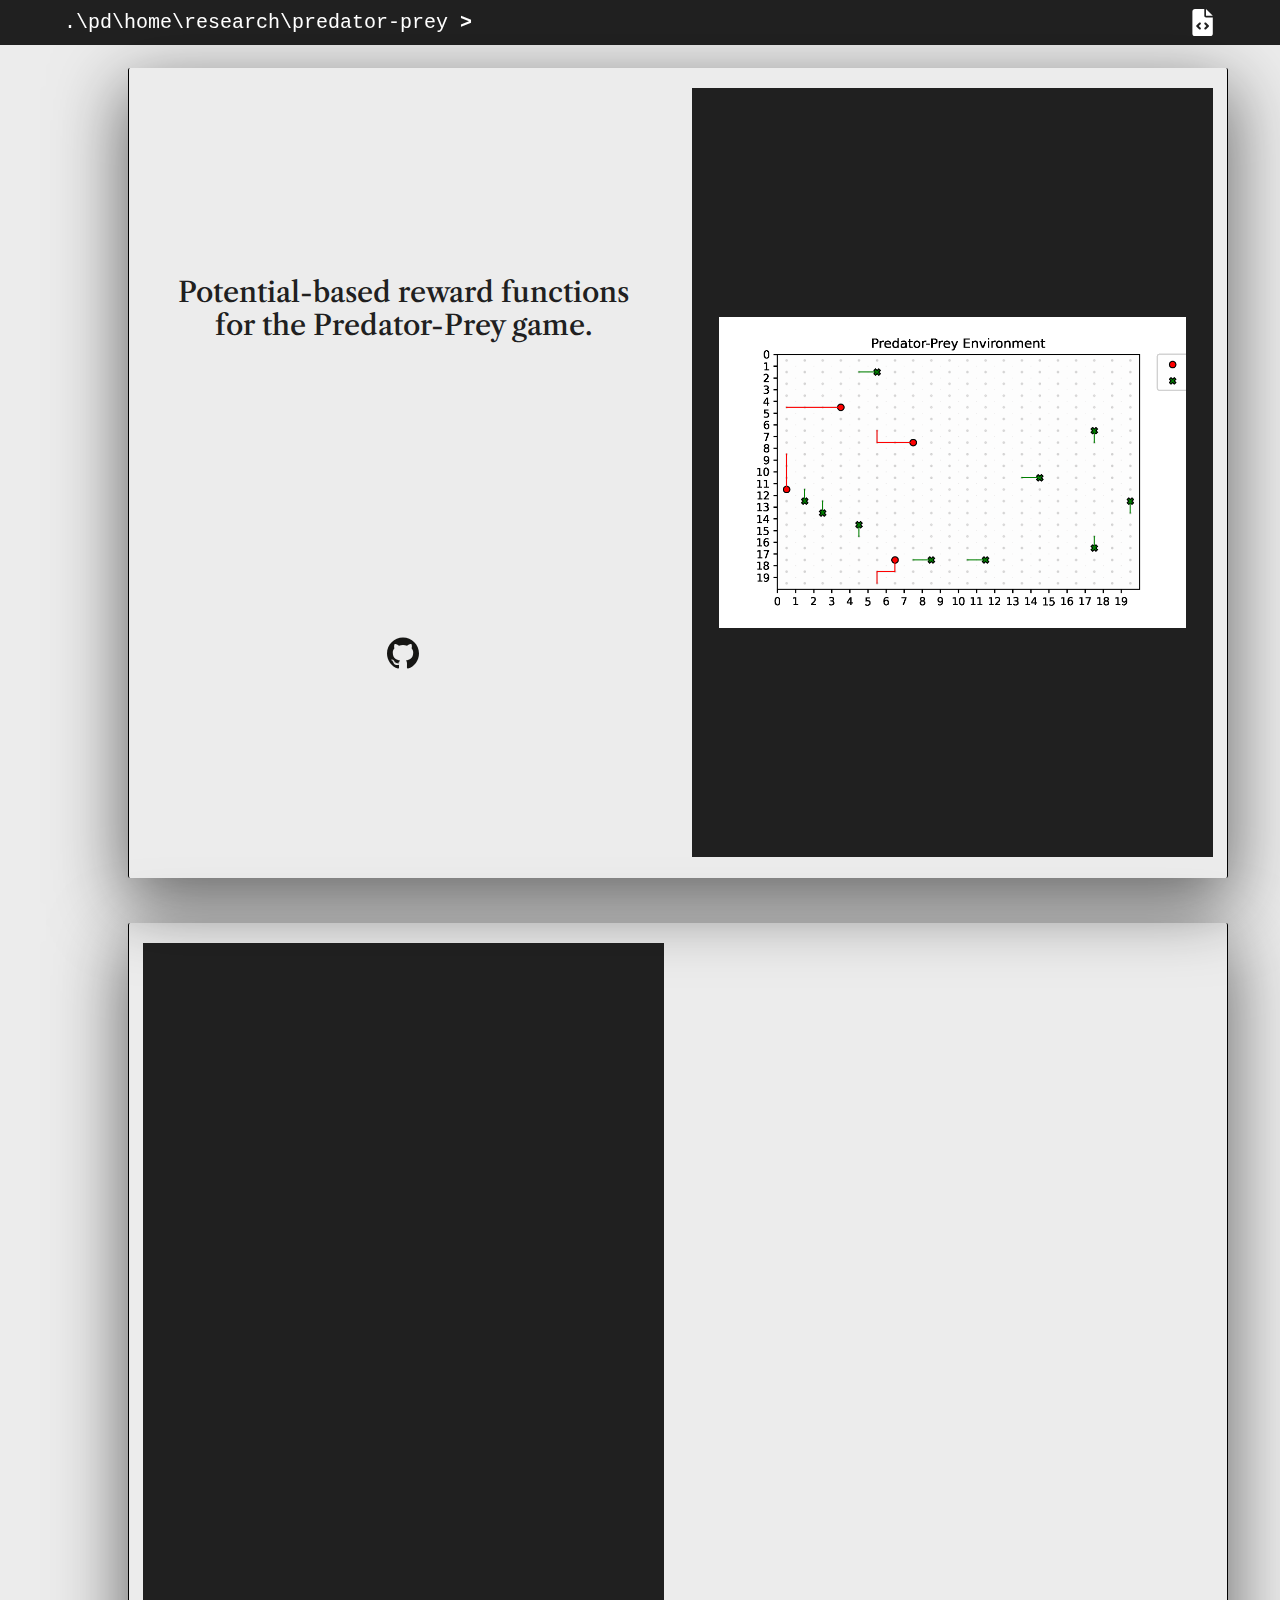
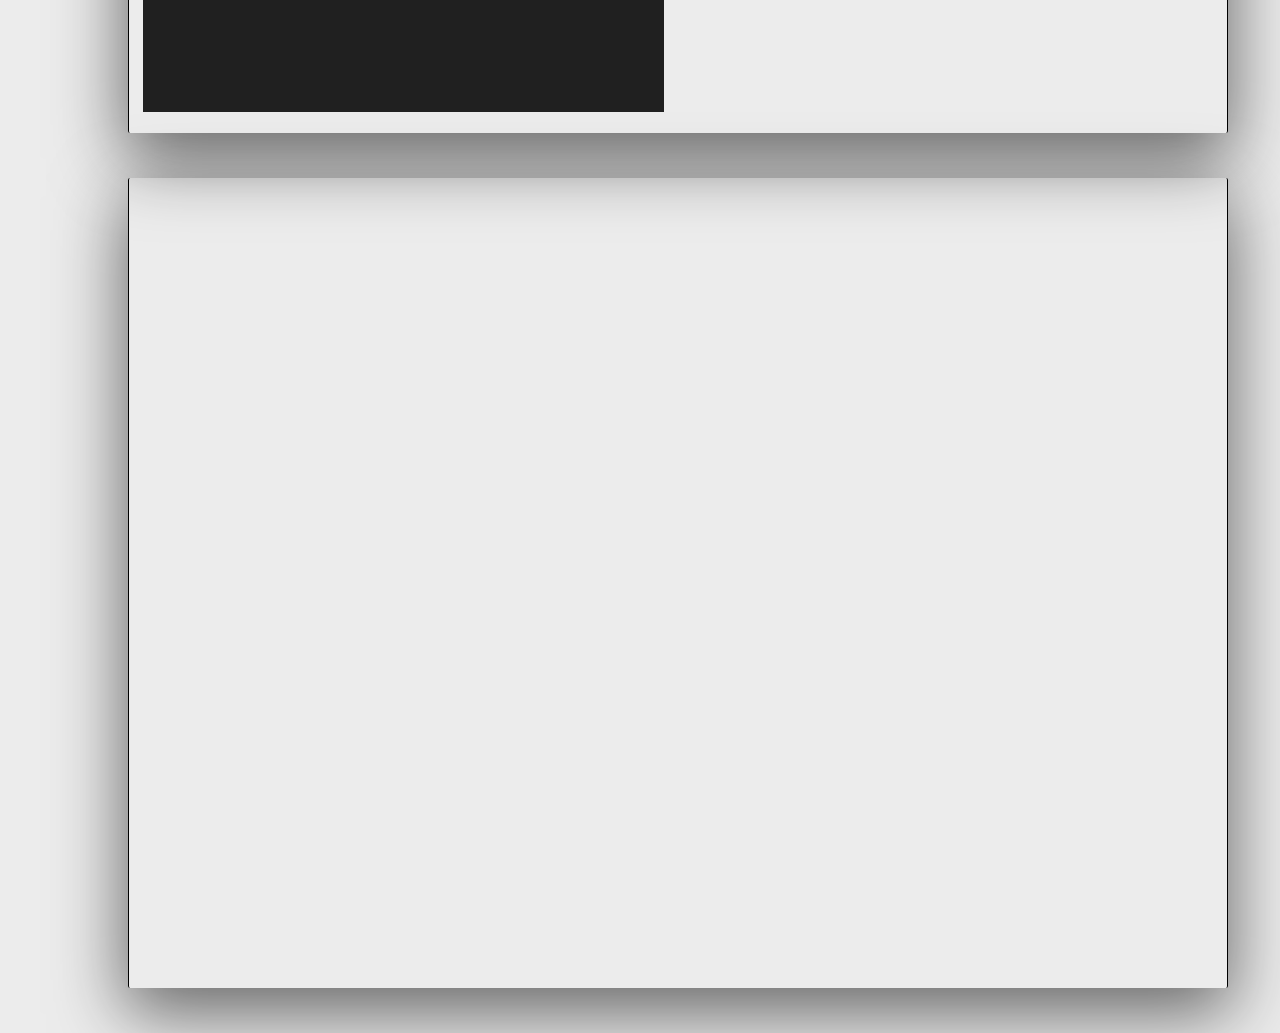
<file: pages/projects/predator-prey.html>
<!DOCTYPE html>
<head>
    <head>
        <title>Thesis: Potential-based Reward functions!</title>
        <link rel="stylesheet" href="https://maxcdn.bootstrapcdn.com/bootstrap/4.5.2/css/bootstrap.min.css">
        <link rel="stylesheet" href="../../css/stylesheet-page.css">
        <link rel="preconnect" href="https://fonts.gstatic.com" crossorigin>
        <link rel="preconnect" href="https://fonts.googleapis.com">
        <link href="https://fonts.googleapis.com/css2?family=Libre+Caslon+Text&display=swap" rel="stylesheet"> 
    </head>
    <body>
        <div class="toolbar">
            <div class="address">
                <p>.\pd\home\research\predator-prey <b>></b></p>
            </div>
            <div class="icons">
                <a href="https://github.com/priyamDalmia/priyamDalmia.github.io"><svg aria-hidden="true" role="img" width="1.7em" height="1.7em" preserveAspectRatio="xMidYMid meet" viewBox="0 0 384 512"><path fill="#FFFFFF" d="M224 128V0H48C21.49 0 0 21.49 0 48v416c0 26.5 21.49 48 48 48h288c26.51 0 48-21.49 48-48V160H256.9c-18.6 0-32.9-14.3-32.9-32zm-69.9 225.8c7.812 7.812 7.812 20.5 0 28.31c-3.9 3.99-9 5.89-14.1 5.89s-10.23-1.938-14.14-5.844l-48-48c-7.812-7.812-7.812-20.5 0-28.31l48-48c7.812-7.812 20.47-7.812 28.28 0s7.812 20.5 0 28.31L120.3 320l33.8 33.8zm152-48c7.812 7.812 7.812 20.5 0 28.31l-48 48c-3.9 3.99-9 5.89-14.1 5.89s-10.23-1.938-14.14-5.844c-7.812-7.812-7.812-20.5 0-28.31L263.7 320l-33.86-33.84c-7.812-7.812-7.812-20.5 0-28.31s20.47-7.812 28.28 0l47.98 47.95zM256 0v128h128L256 0z"/></svg></a>
            </div>
        </div>
        <div class="content">
            <div class="page type-1">
                <div class="box left">
                    <h3 class="item1 page-title">Potential-based reward functions for the Predator-Prey game.</h3>
                    <div class="item2 page-links">
                        <a href="https://github.com/priyamDalmia/predator-prey">
                                <svg aria-hidden="true" role="img" width="2em" height="2em" preserveAspectRatio="xMidYMid meet" viewBox="0 0 256 250"><path fill="#161614" d="M128.001 0C57.317 0 0 57.307 0 128.001c0 56.554 36.676 104.535 87.535 121.46c6.397 1.185 8.746-2.777 8.746-6.158c0-3.052-.12-13.135-.174-23.83c-35.61 7.742-43.124-15.103-43.124-15.103c-5.823-14.795-14.213-18.73-14.213-18.73c-11.613-7.944.876-7.78.876-7.78c12.853.902 19.621 13.19 19.621 13.19c11.417 19.568 29.945 13.911 37.249 10.64c1.149-8.272 4.466-13.92 8.127-17.116c-28.431-3.236-58.318-14.212-58.318-63.258c0-13.975 5-25.394 13.188-34.358c-1.329-3.224-5.71-16.242 1.24-33.874c0 0 10.749-3.44 35.21 13.121c10.21-2.836 21.16-4.258 32.038-4.307c10.878.049 21.837 1.47 32.066 4.307c24.431-16.56 35.165-13.12 35.165-13.12c6.967 17.63 2.584 30.65 1.255 33.873c8.207 8.964 13.173 20.383 13.173 34.358c0 49.163-29.944 59.988-58.447 63.157c4.591 3.972 8.682 11.762 8.682 23.704c0 17.126-.148 30.91-.148 35.126c0 3.407 2.304 7.398 8.792 6.14C219.37 232.5 256 184.537 256 128.002C256 57.307 198.691 0 128.001 0Zm-80.06 182.34c-.282.636-1.283.827-2.194.39c-.929-.417-1.45-1.284-1.15-1.922c.276-.655 1.279-.838 2.205-.399c.93.418 1.46 1.293 1.139 1.931Zm6.296 5.618c-.61.566-1.804.303-2.614-.591c-.837-.892-.994-2.086-.375-2.66c.63-.566 1.787-.301 2.626.591c.838.903 1 2.088.363 2.66Zm4.32 7.188c-.785.545-2.067.034-2.86-1.104c-.784-1.138-.784-2.503.017-3.05c.795-.547 2.058-.055 2.861 1.075c.782 1.157.782 2.522-.019 3.08Zm7.304 8.325c-.701.774-2.196.566-3.29-.49c-1.119-1.032-1.43-2.496-.726-3.27c.71-.776 2.213-.558 3.315.49c1.11 1.03 1.45 2.505.701 3.27Zm9.442 2.81c-.31 1.003-1.75 1.459-3.199 1.033c-1.448-.439-2.395-1.613-2.103-2.626c.301-1.01 1.747-1.484 3.207-1.028c1.446.436 2.396 1.602 2.095 2.622Zm10.744 1.193c.036 1.055-1.193 1.93-2.715 1.95c-1.53.034-2.769-.82-2.786-1.86c0-1.065 1.202-1.932 2.733-1.958c1.522-.03 2.768.818 2.768 1.868Zm10.555-.405c.182 1.03-.875 2.088-2.387 2.37c-1.485.271-2.861-.365-3.05-1.386c-.184-1.056.893-2.114 2.376-2.387c1.514-.263 2.868.356 3.061 1.403Z"/></svg>
                            </a>
                    </div>
                </div>
                <div class="box right">
                    <div class="item1 page-cover" style="grid-row-start:2">
                        <img class="cover-img" src="images/env-gif.gif" alt="">
                    </div>
                </div>
            </div>
            <div class="page type-2">
                <div class="box left"></div>
                <div class="box right"></div>
            </div>
            <div class="page type-3">
                <div class="box left"></div>
                <div class="box right"></div>
            </div>

        </div>
    </body>
</head>
</file>
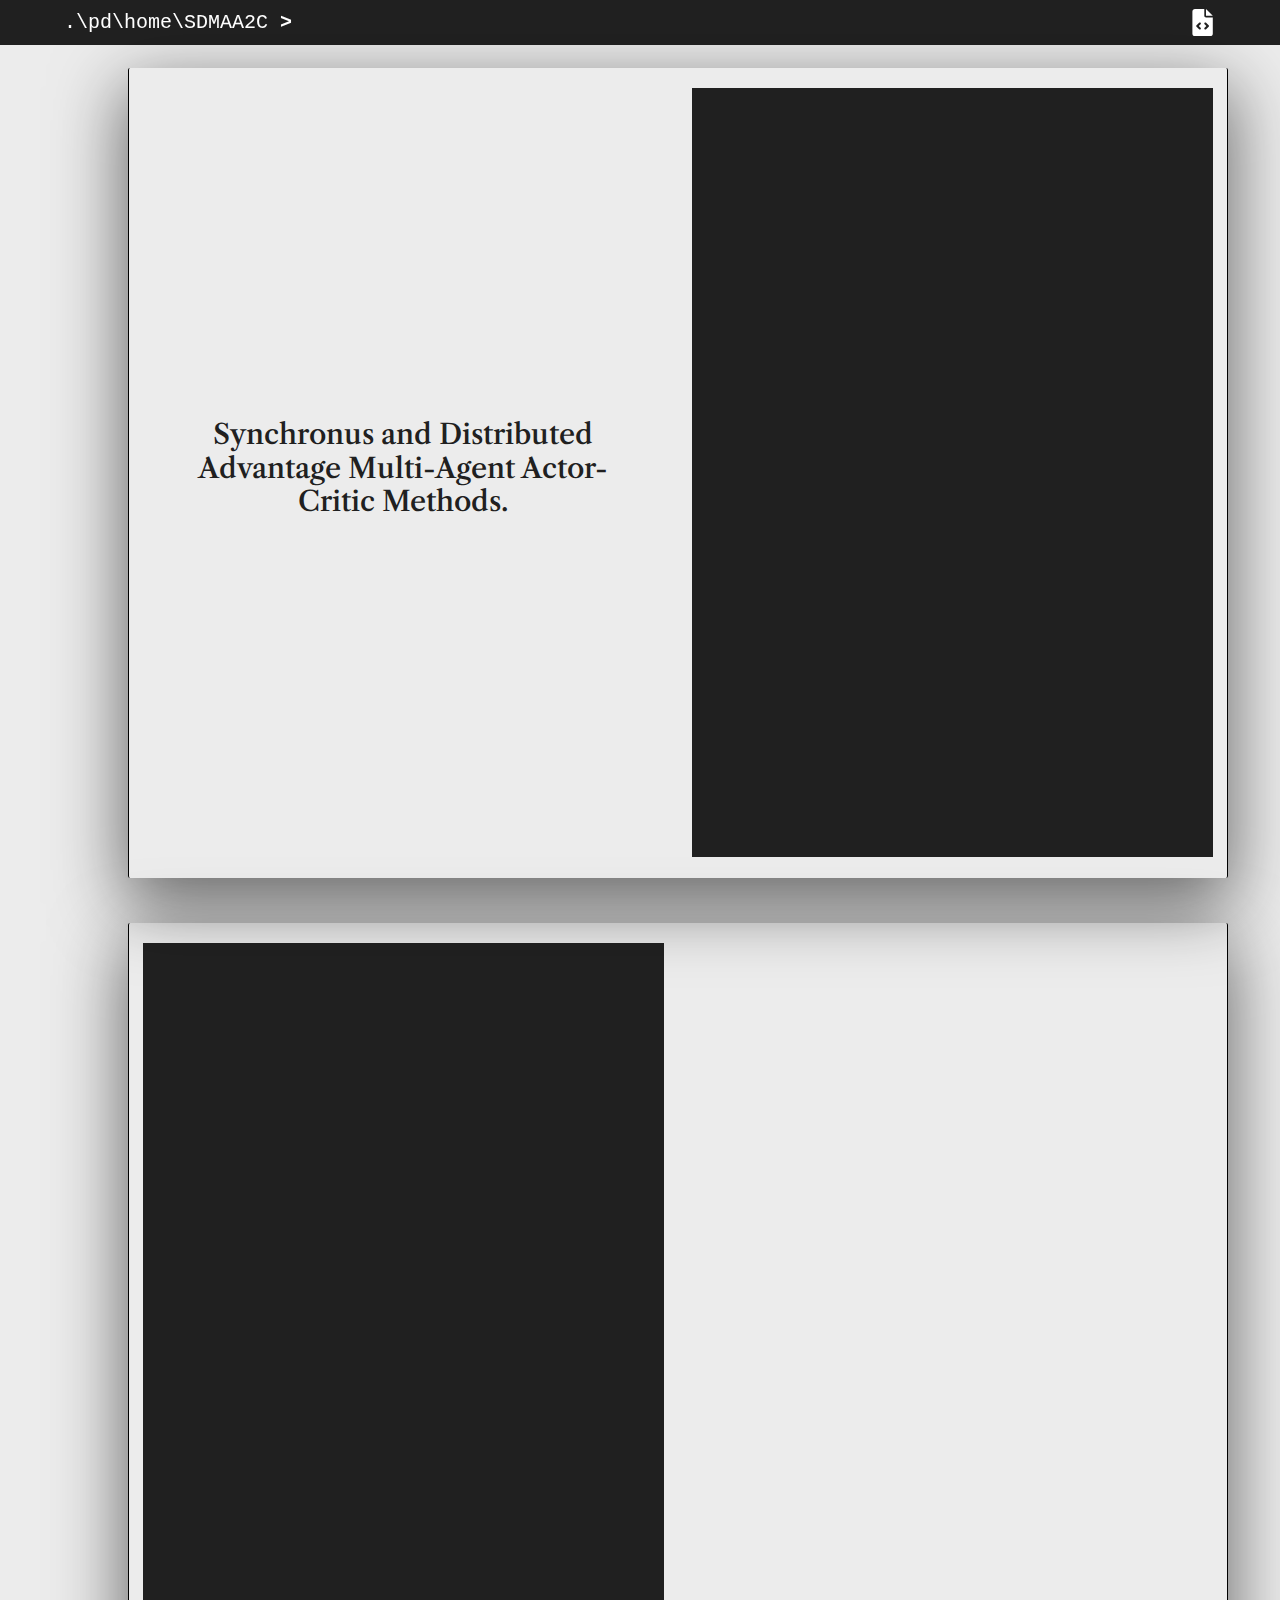
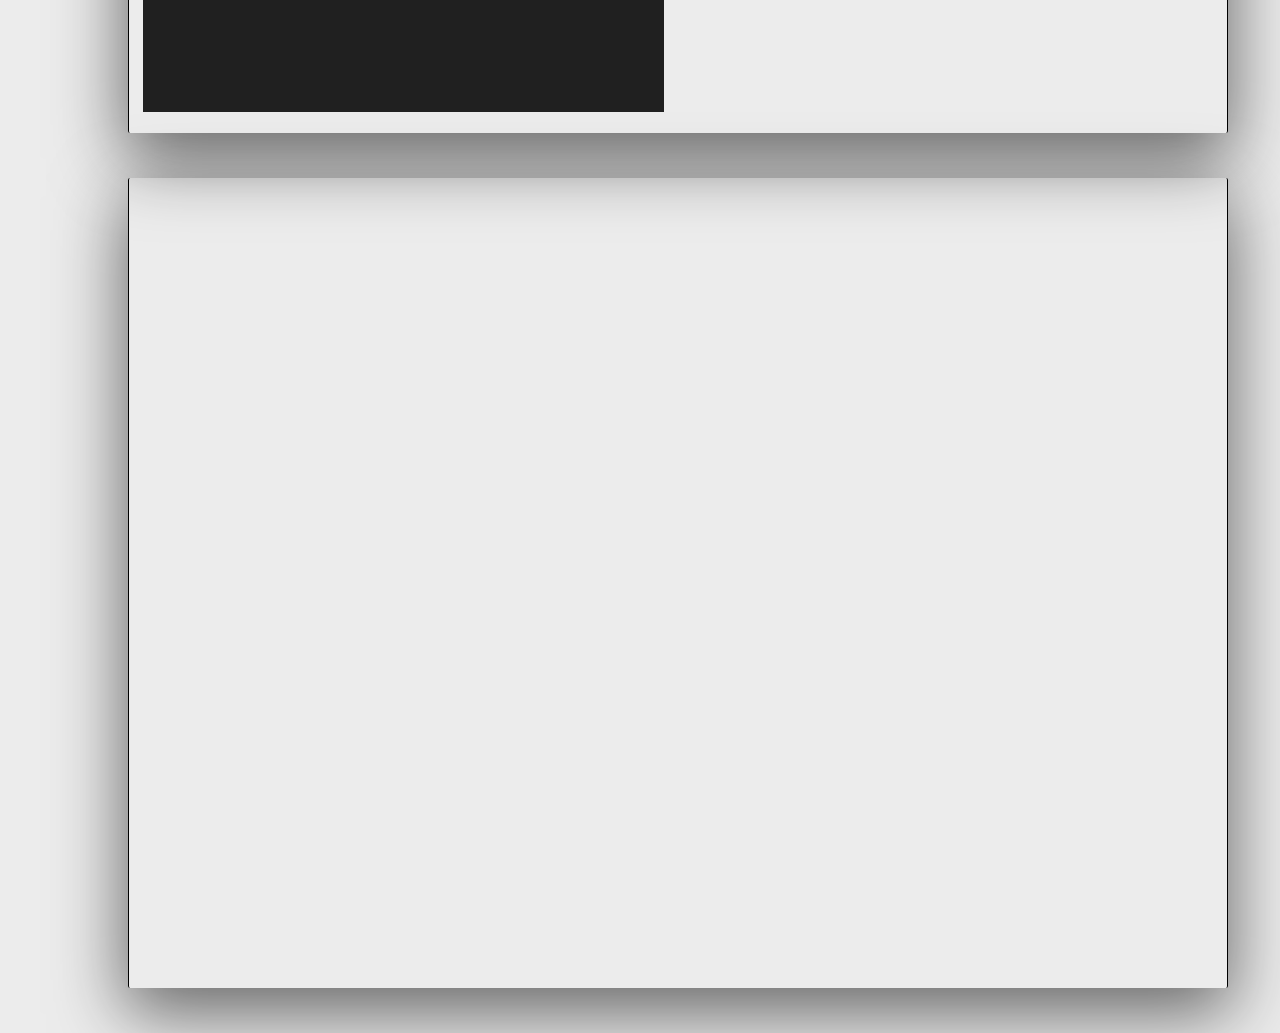
<file: pages/projects/sdmaa2c.html>
<!DOCTYPE html>
<head>
    <head>
        <title>SDMAA2C!</title>
        <link rel="stylesheet" href="https://maxcdn.bootstrapcdn.com/bootstrap/4.5.2/css/bootstrap.min.css">
        <link rel="stylesheet" href="../../css/stylesheet-page.css">
        <link rel="preconnect" href="https://fonts.gstatic.com" crossorigin>
        <link rel="preconnect" href="https://fonts.googleapis.com">
        <link href="https://fonts.googleapis.com/css2?family=Libre+Caslon+Text&display=swap" rel="stylesheet"> 
    </head>
    <body>
        <div class="toolbar">
            <div class="address">
                <p>.\pd\home\SDMAA2C <b>></b></p>
            </div>
            <div class="icons">
                <a href="https://github.com/priyamDalmia/priyamDalmia.github.io"><svg aria-hidden="true" role="img" width="1.7em" height="1.7em" preserveAspectRatio="xMidYMid meet" viewBox="0 0 384 512"><path fill="#FFFFFF" d="M224 128V0H48C21.49 0 0 21.49 0 48v416c0 26.5 21.49 48 48 48h288c26.51 0 48-21.49 48-48V160H256.9c-18.6 0-32.9-14.3-32.9-32zm-69.9 225.8c7.812 7.812 7.812 20.5 0 28.31c-3.9 3.99-9 5.89-14.1 5.89s-10.23-1.938-14.14-5.844l-48-48c-7.812-7.812-7.812-20.5 0-28.31l48-48c7.812-7.812 20.47-7.812 28.28 0s7.812 20.5 0 28.31L120.3 320l33.8 33.8zm152-48c7.812 7.812 7.812 20.5 0 28.31l-48 48c-3.9 3.99-9 5.89-14.1 5.89s-10.23-1.938-14.14-5.844c-7.812-7.812-7.812-20.5 0-28.31L263.7 320l-33.86-33.84c-7.812-7.812-7.812-20.5 0-28.31s20.47-7.812 28.28 0l47.98 47.95zM256 0v128h128L256 0z"/></svg></a>
            </div>
        </div>
        <div class="content">
            <div class="page type-1">
                <div class="box left">
                    <h3 class="item1">Synchronus and Distributed Advantage Multi-Agent Actor-Critic Methods.</h3>
                </div>
                <div class="box right"></div>
            </div>
            <div class="page type-2">
                <div class="box left"></div>
                <div class="box right"></div>
            </div>
            <div class="page type-3">
                <div class="box left"></div>
                <div class="box right"></div>
            </div>

        </div>
    </body>
</head>
</file>
<file: css/stylesheet.css>
:root{
    --primary-background:rgb(189, 189, 189);
    --primary-text:#202020;    
    --sblack: rgba(17, 17, 17, 0.932);
}

/* reset */
* {
    box-sizing: border-box;
    padding: 0;
    margin: 0;
}

body {
    font-family: 'Libre Caslon Text', serif;
    color: var(--primary-text);
    background-image: radial-gradient(currentColor 0.5px, transparent 0.5px), 
    radial-gradient(black 0.5px, rgb(236, 236, 236) 0.5px);
    background-size: calc(20 * 1px) calc(20 * 1px);
    background-position: 0 0, calc(10 * 5px) calc(10 * 5px)
}

a {
     text-decoration:none;
     color: var(--primary-text);
}

p {
    line-height: 1.3;
}

a:hover {
    text-decoration: none;
}

.toolbar {
    display: flex;
    position: fixed;
    z-index: 2;
    width:100%;
    height: 5vh;
    padding-left: 5%;
    padding-right: 5%;
    opacity: 1.0;
    color: white;
    background-color: var(--sblack);
    justify-content: space-between;
}

.toolbar div {
    display: flex;
    align-items: center;
    justify-content: center;
}

.toolbar p {
    margin: auto;
    font-family: Consolas, monaco, monospace;
    font-size: 20px; font-style: normal; font-variant: normal; font-weight: 400;
}

.content {
    position: absolute;
    top: 2.5vh;
    left:10%;
    right: 10%;
    max-width: 80vw;
    min-width: 1100px;
    margin: auto;
    background-color: rgb(236, 236, 236);
 }

.page {
    display: grid;
    grid-template-columns: 1fr 1fr;
    height: 90vh;
    margin-top: 5vh;
    margin-bottom: 5vh;
    border-top: 0px;
    border-bottom: 0px;
    border-left: 1px solid black;
    border-right: 1px solid black;
    border-radius: 2px;
    box-shadow: rgba(0, 0, 0, 0.56) 0px 22px 70px 4px;
}

.box {
    display: grid;
    margin: auto;
    height: 95%;
    width: 95%;
    padding: 5vh 3vh;
}

.left {
    text-align: center;
    align-items: center;
}

.right {
    background-color: var(--sblack);
    color: white;
    text-align: right;
    font-size: 28px;
    overflow: hidden;
}

.mugshot {
    width: 20vh;
    height: 22.5vh;
}

.contact-icons {
    display: flex;
    gap: 1.5rem;
    justify-content: center;
}


.nav-options {
    display: flex;
    align-items: flex-end;
    flex-direction: column;
    list-style-type: none;
    gap: 0.5em;
}

.nav-options li {
    width: 70%;
}


.nav-options a {
    padding: 0.1em;
    color: white;
    display: block;
    transition: all 0.5s ease;
}

.nav-options a:hover {
    color: black;
    background-color: white;
}

.tabs {
    display: flex;
    width: 100%;
    height: 10vh;
    margin-top:2vh;
    margin-bottom:4vh;
    justify-content: center;
    align-items: center;
    list-style: none;
}

.tab-btn {
    position:relative;
    display: inline-flex;
    margin: 1.25rem;
    text-decoration: none;
    height: 8vh;
    width: 20vw;
    border: 1.5px solid var(--sblack); 
    background-color: rgb(236, 236, 236);
}

.tab-btn:active, .tab-btn:focus {
    box-shadow: rgba(50, 50, 93, 0.25) 0px 30px 60px -12px inset, rgba(0, 0, 0, 0.3) 0px 18px 36px -18px inset;
}

.tab-btn > label {
    display: inline-flex;
    height: 100%;
    width: 100%;
    align-items: center;
    justify-content: center;
    font-size: 2.5vh;
}

.vl {
    border-left: 2px solid var(--sblack);
    height: 100%;
}

.tab-content {
    box-shadow: rgba(0, 0, 0, 0.56) 0px 22px 70px 4px;
}

.radio-btn {
    display:none;
}

.tab-content input:checked + .tab-content-box {
    display: block;
}

.tab-content-box {
    display: none;
    padding: 5vh 3vh;
}

.tab-content-box:nth-of-type(1) {
}

.tab-content-box:nth-of-type(2) {
}

.section-name {
    border-top: 4px solid rgb(116, 115, 115);
    border-bottom: 2px solid rgb(116, 115, 115);
    padding: 0.4rem 0 0.2rem;
    margin-bottom: 1.5rem;
    font-weight: bold;
}

.child-title {
    font-weight: bold;
}
</file>
<file: css/stylesheet-page.css>
:root{
    --primary-background:rgb(189, 189, 189);
    --primary-text:#202020;    
    --sblack: rgba(17, 17, 17, 0.932);
}

/* reset */
* {
    box-sizing: border-box;
    padding: 0;
    margin: 0;
}

body {
    font-family: 'Libre Caslon Text', serif;
    color: var(--primary-text);
    background-image: radial-gradient(currentColor 0.5px, transparent 0.5px), 
    radial-gradient(black 0.5px, rgb(236, 236, 236) 0.5px);
    background-size: calc(20 * 1px) calc(20 * 1px);
    background-position: 0 0, calc(10 * 5px) calc(10 * 5px)
}

a {
     text-decoration:none;
     color: var(--primary-text);
}

p {
    line-height: 1.3;
}

a:hover {
    text-decoration: none;
}

.toolbar {
    display: flex;
    position: fixed;
    z-index: 2;
    width:100%;
    height: 5vh;
    padding-left: 5%;
    padding-right: 5%;
    opacity: 1.0;
    color: white;
    background-color: var(--sblack);
    justify-content: space-between;
}

.toolbar div {
    display: flex;
    align-items: center;
    justify-content: center;
}

.toolbar p {
    margin: auto;
    font-family: Consolas, monaco, monospace;
    font-size: 20px; font-style: normal; font-variant: normal; font-weight: 400;
}

.content {
    position: absolute;
    top: 2.5vh;
    left:10%;
    right: 10%;
    max-width: 80vw;
    min-width: 1100px;
    margin: auto;
    background-color: rgb(236, 236, 236);
 }

.page {
    display: grid;
    grid-template-columns: 1fr 1fr;
    height: 90vh;
    margin-top: 5vh;
    margin-bottom: 5vh;
    border-top: 0px;
    border-bottom: 0px;
    border-left: 1px solid black;
    border-right: 1px solid black;
    border-radius: 2px;
    box-shadow: rgba(0, 0, 0, 0.56) 0px 22px 70px 4px;
}

.box {
    display: grid;
    margin: auto;
    height: 95%;
    width: 95%;
    padding: 5vh 3vh;
}

.type-1 .left {
    text-align: center;
    align-items: center;
}

.type-1 .right {
    background-color: var(--sblack);
    color: white;
    text-align: right;
    font-size: 28px;
    overflow: hidden;
}

.type-2 .right {
    text-align: center;
    align-items: center;
}

.type-2 .left {
    background-color: var(--sblack);
    color: white;
    text-align: right;
    font-size: 28px;
    overflow: hidden;
}

/*page specific styles here*/

.page-links {
    display: flex;
    gap: 1.5rem;
    justify-content: center;
}

.cover-img {
    max-height: 100%;
    max-width: 100%;
}
</file>
